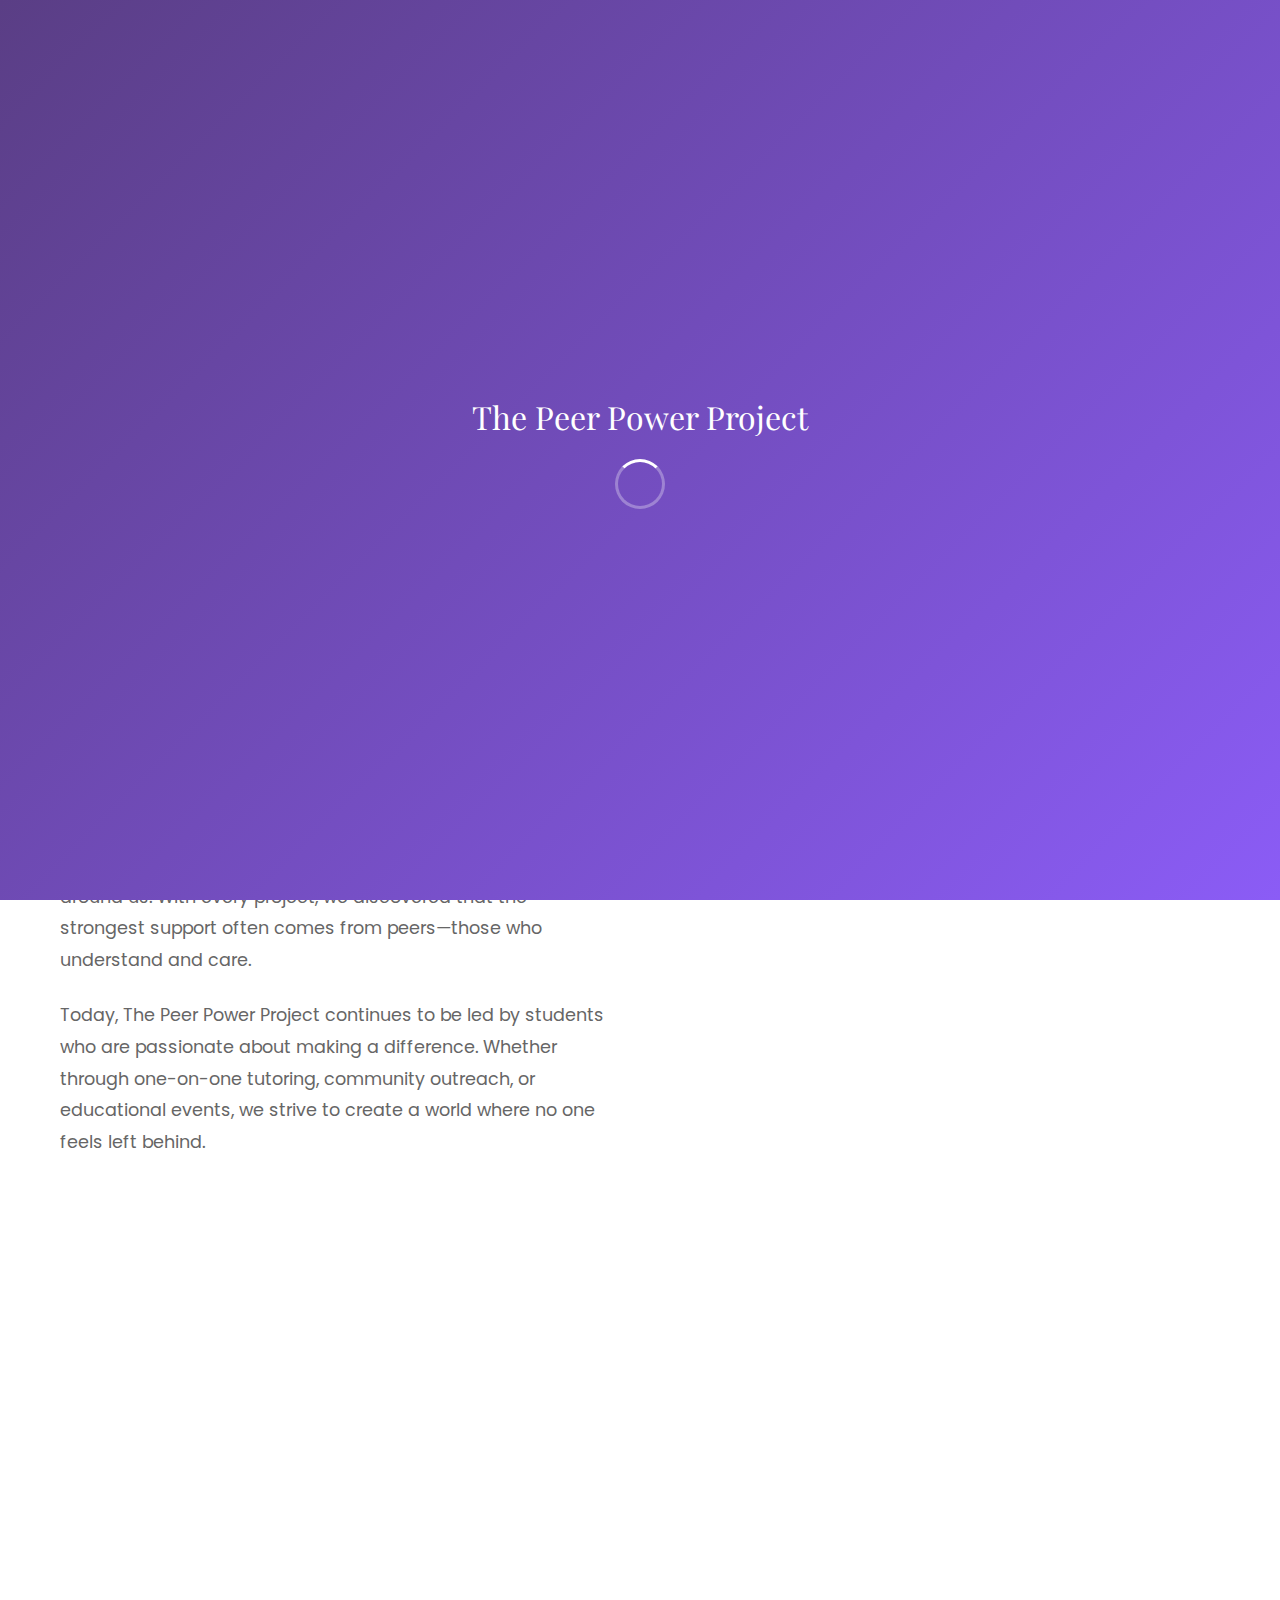
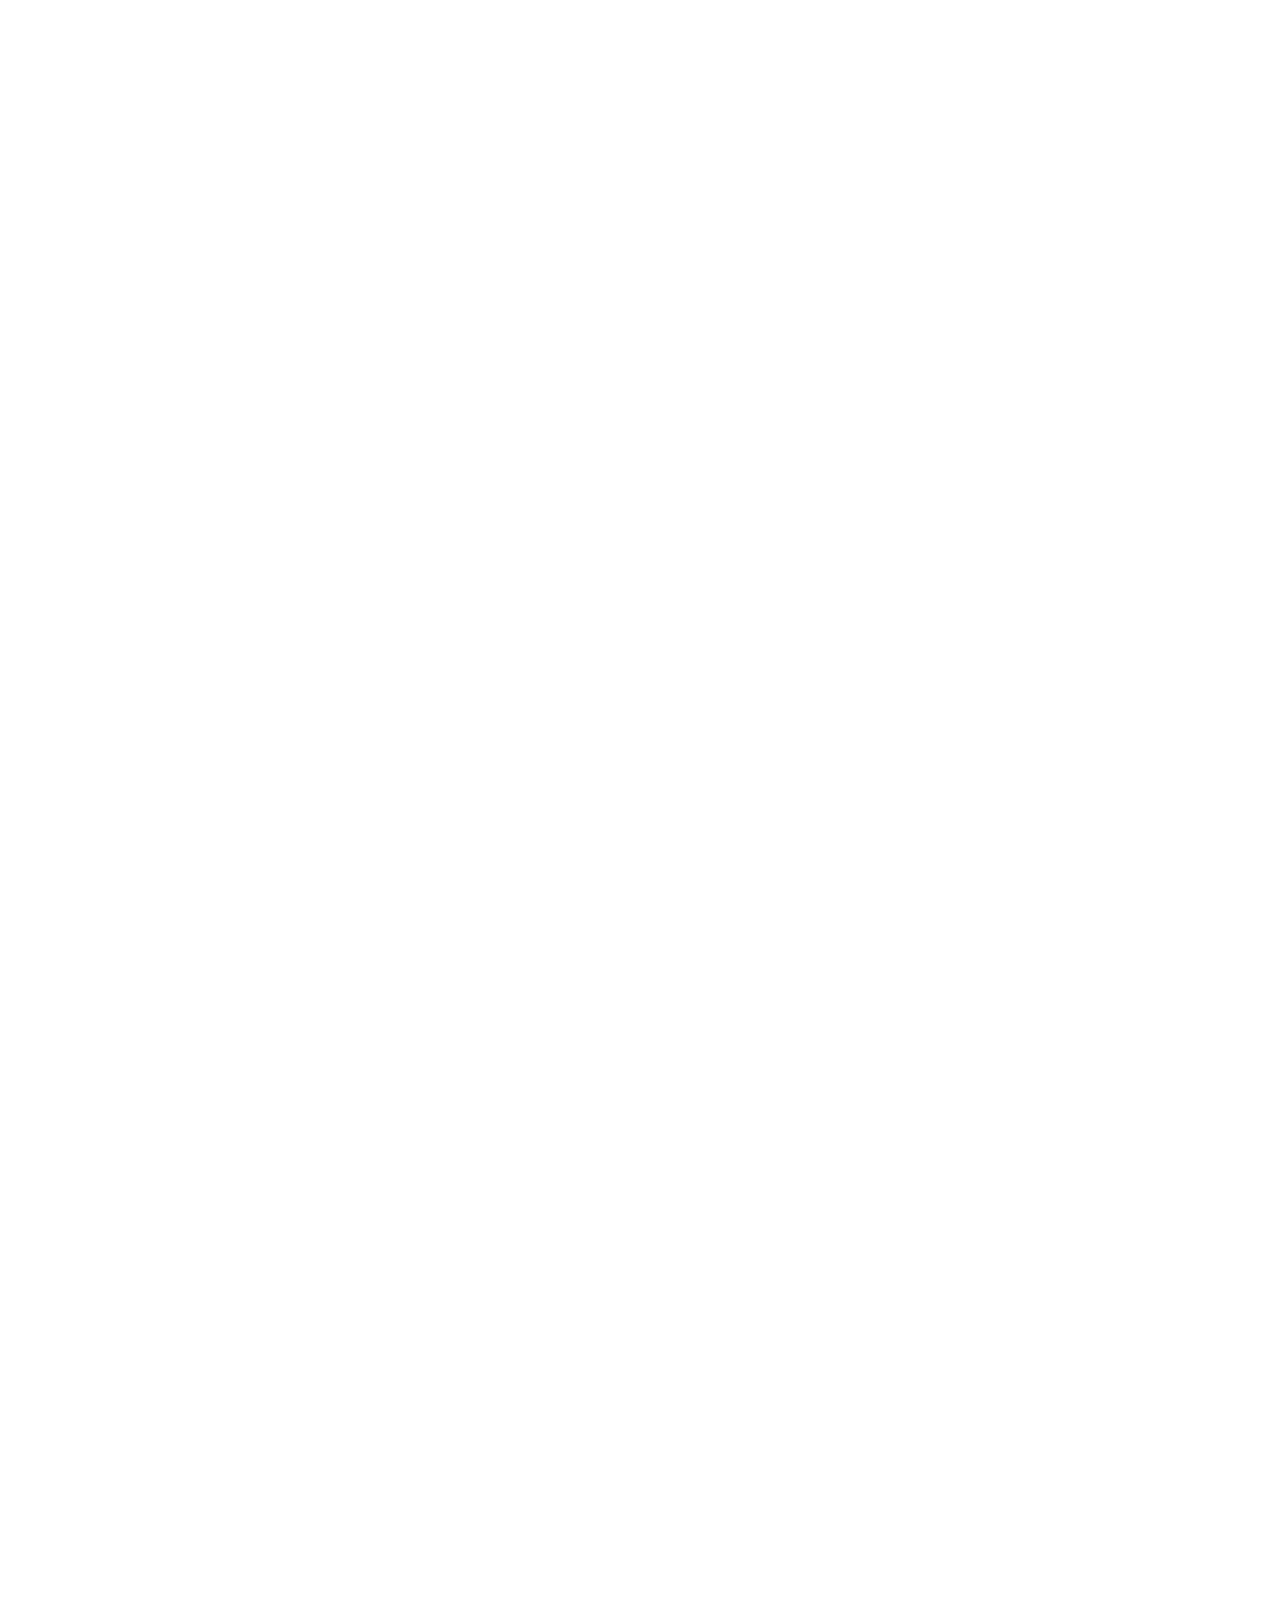
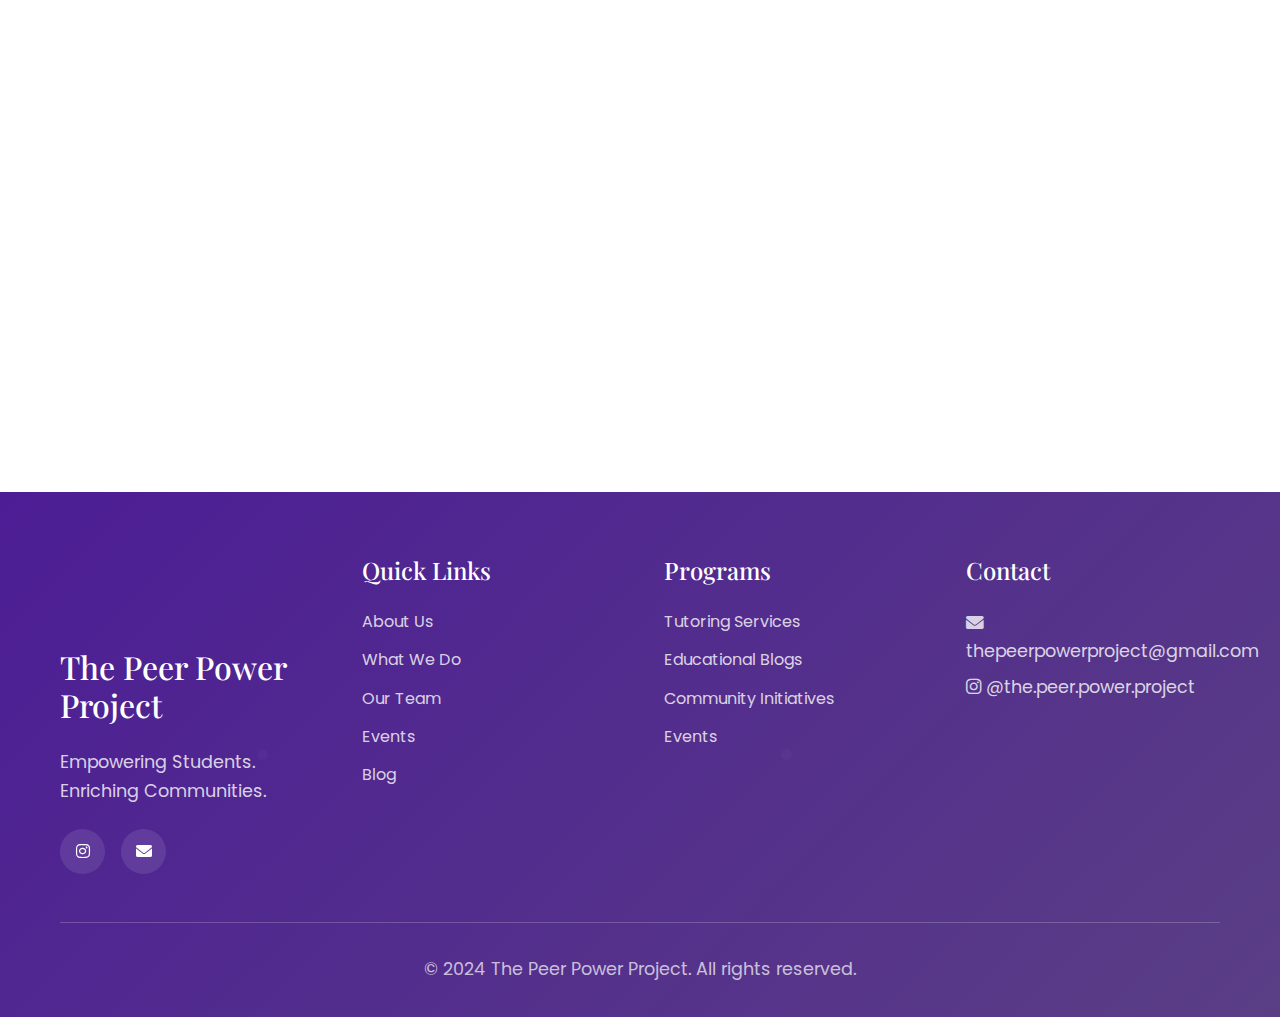
<file: about.html>
<!DOCTYPE html>
<html lang="en">
<head>
    <meta charset="UTF-8">
    <meta name="viewport" content="width=device-width, initial-scale=1.0">
    <title>About Us - The Peer Power Project</title>
    <link rel="stylesheet" href="style.css">
    <link href="https://fonts.googleapis.com/css2?family=Playfair+Display:wght@400;500;600;700&family=Poppins:wght@300;400;500;600;700&display=swap" rel="stylesheet">
    <link rel="stylesheet" href="https://cdnjs.cloudflare.com/ajax/libs/font-awesome/6.0.0/css/all.min.css">
</head>
<body>
    <!-- Navigation -->
    <nav class="navbar">
        <div class="nav-container">
            <div class="nav-logo">
                <img src="PeerPowerProject.png" alt="The Peer Power Project Logo" class="logo-image">
                <h2>The Peer Power Project</h2>
            </div>
            <ul class="nav-menu">
                <li class="nav-item">
                    <a href="index.html" class="nav-link">Home</a>
                </li>
                <li class="nav-item">
                    <a href="about.html" class="nav-link active">About Us</a>
                </li>
                <li class="nav-item">
                    <a href="team.html" class="nav-link">Our Team</a>
                </li>
                <li class="nav-item">
                    <a href="programs.html" class="nav-link">What We Do</a>
                </li>
                <li class="nav-item">
                    <a href="events.html" class="nav-link">Events</a>
                </li>
                <li class="nav-item">
                    <a href="impact.html" class="nav-link">Impact</a>
                </li>
                <li class="nav-item">
                    <a href="blog.html" class="nav-link">Blog</a>
                </li>
                <li class="nav-item">
                    <a href="contact.html" class="nav-link">Contact</a>
                </li>
            </ul>
            <div class="hamburger">
                <span class="bar"></span>
                <span class="bar"></span>
                <span class="bar"></span>
            </div>
        </div>
    </nav>

    <!-- Page Header -->
    <section class="page-header">
        <div class="container">
            <h1>About Us</h1>
            <p>Discover our story, mission, and the values that drive our commitment to empowering students and enriching communities.</p>
        </div>
    </section>

    <!-- Our Story -->
    <section class="about-story">
        <div class="container">
            <div class="story-content">
                <div class="story-text">
                    <h2>Our Story</h2>
                    <p>The Peer Power Project began with seeing gaps in our communities, students who needed academic support and families without access to basic learning resources. Rather than wait for someone else to step in, we chose to take action.</p>
                    <p>We're starting as a smaller tutoring organization, hoping to grow into something bigger. We've run initiatives like organizing book drives, writing holiday cards for seniors, and hosting free educational events to empower and uplift those around us. With every project, we discovered that the strongest support often comes from peers—those who understand and care.</p>
                    <p>Today, The Peer Power Project continues to be led by students who are passionate about making a difference. Whether through one-on-one tutoring, community outreach, or educational events, we strive to create a world where no one feels left behind.</p>
                </div>
                <div class="story-image">
                    <img src="Images/IMG_0945.jpg" alt="The Peer Power Project team working together" class="story-img">
                </div>
            </div>
        </div>
    </section>

    <!-- Mission, Vision, Values -->
    <section class="values-section">
        <div class="container">
            <div class="values-grid">
                <div class="value-card">
                    <div class="value-icon">
                        <i class="fas fa-eye"></i>
                    </div>
                    <h3>Vision</h3>
                    <p>To create a world where every student has access to quality education and support, fostering a community of empowered learners who uplift one another.</p>
                </div>
                
                <div class="value-card">
                    <div class="value-icon">
                        <i class="fas fa-bullseye"></i>
                    </div>
                    <h3>Mission</h3>
                    <p>The Peer Power Project empowers students through personalized tutoring, inspiring educational events, and community-driven charity initiatives. We believe in the power of peers to uplift one another—academically, socially, and compassionately. Our mission is to make learning accessible, meaningful, and connected to a greater purpose.</p>
                </div>
                
                <div class="value-card">
                    <div class="value-icon">
                        <i class="fas fa-heart"></i>
                    </div>
                    <h3>Values</h3>
                    <ul>
                        <li>Peer Support & Collaboration</li>
                        <li>Educational Excellence</li>
                        <li>Community Service</li>
                        <li>Compassion & Empathy</li>
                        <li>Student Leadership</li>
                        <li>Inclusive Growth</li>
                    </ul>
                </div>
            </div>
        </div>
    </section>

    <!-- What Makes Us Different -->
    <section class="difference-section">
        <div class="container">
            <div class="section-header">
                <h2>What Makes Us Different</h2>
                <p>Our unique approach combines student leadership with community impact</p>
            </div>
            
            <div class="difference-grid">
                <div class="difference-item">
                    <div class="difference-icon">
                        <i class="fas fa-users"></i>
                    </div>
                    <h3>Student-Led</h3>
                    <p>Founded and run by students who understand the challenges their peers face, creating authentic connections and meaningful solutions.</p>
                </div>
                
                <div class="difference-item">
                    <div class="difference-icon">
                        <i class="fas fa-graduation-cap"></i>
                    </div>
                    <h3>Peer-to-Peer Learning</h3>
                    <p>High school students tutoring younger students creates a supportive environment where learning becomes collaborative and engaging.</p>
                </div>
                
                <div class="difference-item">
                    <div class="difference-icon">
                        <i class="fas fa-hands-helping"></i>
                    </div>
                    <h3>Community Focused</h3>
                    <p>Beyond academics, we address real community needs through initiatives like book drives and senior outreach programs.</p>
                </div>
                
                <div class="difference-item">
                    <div class="difference-icon">
                        <i class="fas fa-infinity"></i>
                    </div>
                    <h3>Sustainable Impact</h3>
                    <p>We build lasting relationships and create programs that continue to benefit communities long after our initial involvement.</p>
                </div>
            </div>
        </div>
    </section>

    <!-- Call to Action -->
    <section class="cta-section">
        <div class="container">
            <div class="cta-content">
                <h2>Join Our Mission</h2>
                <p>Ready to make a difference? Whether you want to volunteer, get tutoring, or support our cause, we'd love to hear from you.</p>
                <div class="cta-buttons">
                    <a href="contact.html" class="btn btn-primary">Get Involved</a>
                    <a href="team.html" class="btn btn-outline">Meet Our Team</a>
                </div>
            </div>
        </div>
    </section>

    <!-- Footer -->
    <footer class="footer">
        <div class="container">
            <div class="footer-content">
                <div class="footer-section">
                    <div class="footer-logo">
                        <img src="PeerPowerProject.png" alt="The Peer Power Project Logo" class="footer-logo-image">
                    </div>
                    <h3>The Peer Power Project</h3>
                    <p>Empowering Students. Enriching Communities.</p>
                    <div class="social-links">
                        <a href="https://instagram.com/the.peer.power.project" target="_blank"><i class="fab fa-instagram"></i></a>
                        <a href="mailto:thepeerpowerproject@gmail.com"><i class="fas fa-envelope"></i></a>
                    </div>
                </div>
                
                <div class="footer-section">
                    <h4>Quick Links</h4>
                    <ul>
                        <li><a href="about.html">About Us</a></li>
                        <li><a href="programs.html">What We Do</a></li>
                        <li><a href="team.html">Our Team</a></li>
                        <li><a href="events.html">Events</a></li>
                        <li><a href="blog.html">Blog</a></li>
                    </ul>
                </div>
                
                <div class="footer-section">
                    <h4>Programs</h4>
                    <ul>
                        <li><a href="programs.html">Tutoring Services</a></li>
                        <li><a href="blog.html">Educational Blogs</a></li>
                        <li><a href="impact.html">Community Initiatives</a></li>
                        <li><a href="events.html">Events</a></li>
                    </ul>
                </div>
                
                <div class="footer-section">
                    <h4>Contact</h4>
                    <p><i class="fas fa-envelope"></i> thepeerpowerproject@gmail.com</p>
                    <p><i class="fab fa-instagram"></i> @the.peer.power.project</p>
                </div>
            </div>
            
            <div class="footer-bottom">
                <p>&copy; 2024 The Peer Power Project. All rights reserved.</p>
            </div>
        </div>
    </footer>

    <script src="script.js"></script>
</body>
</html>
</file>
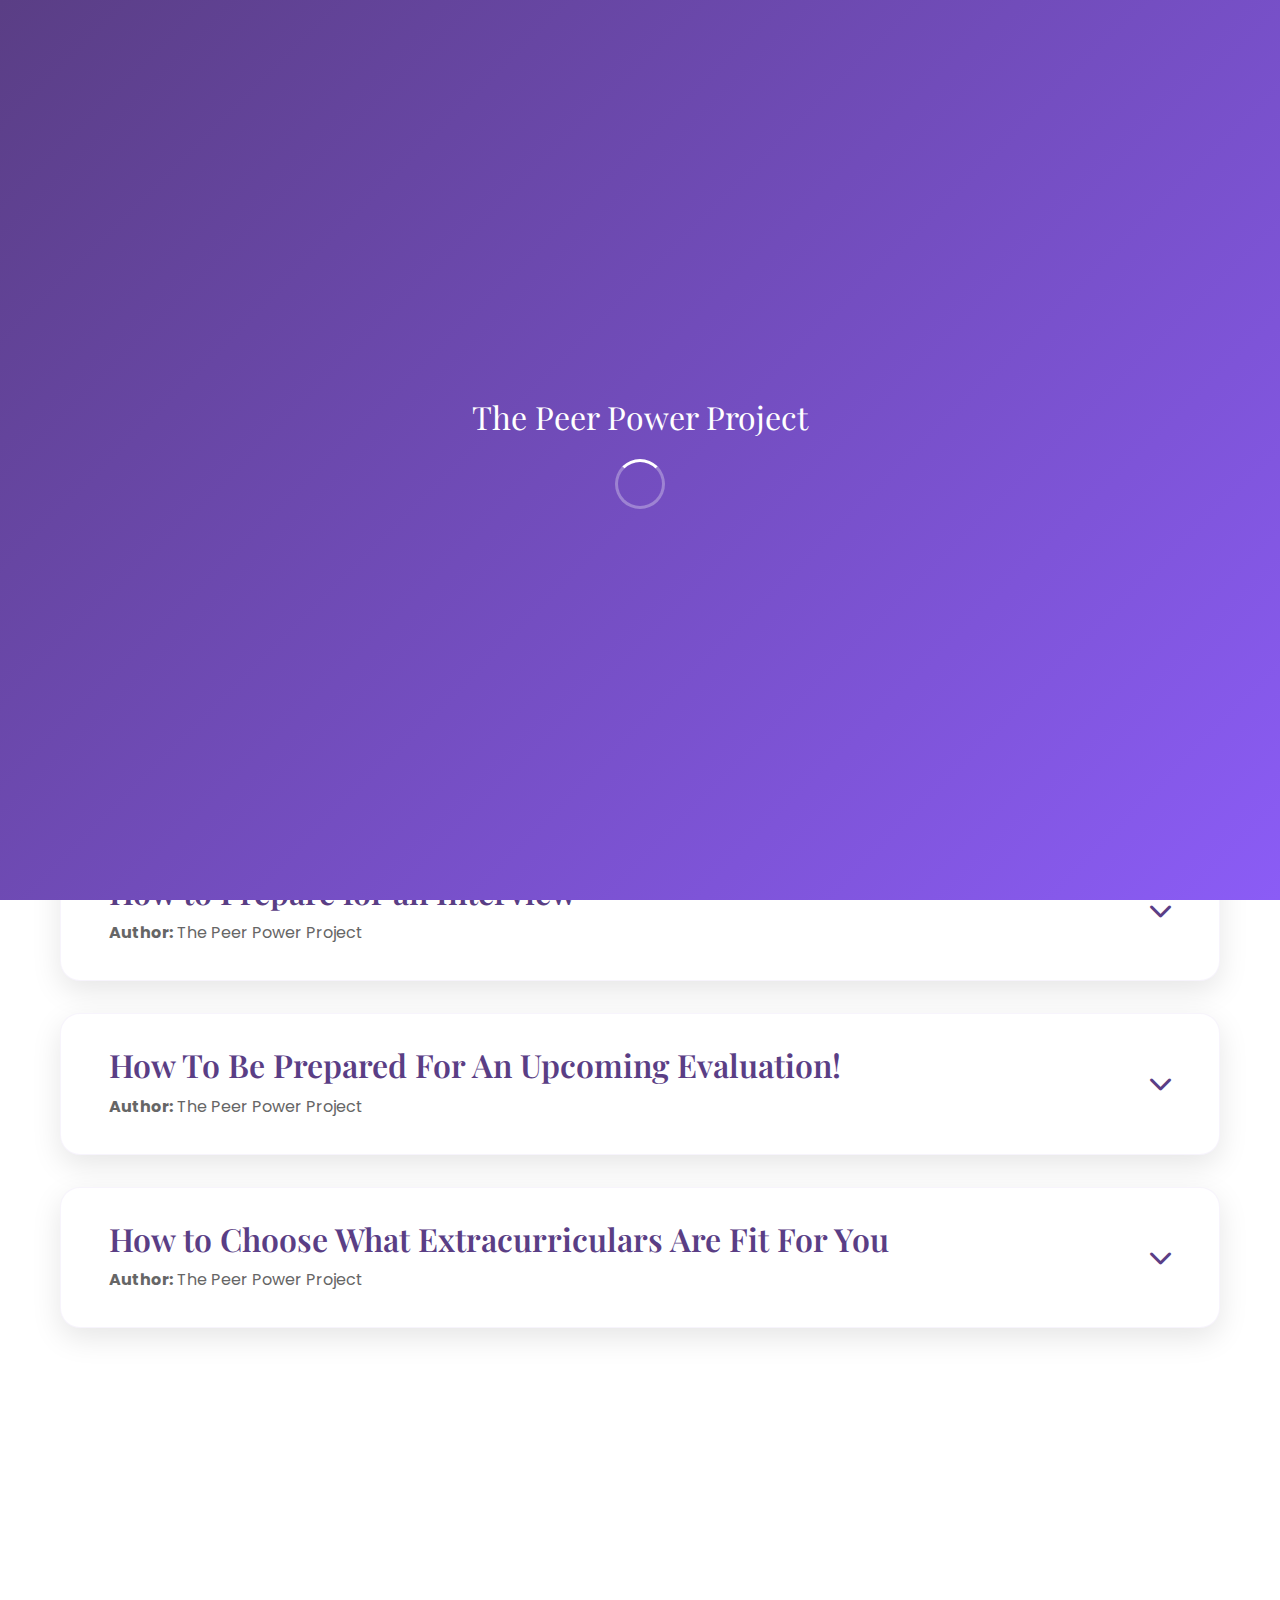
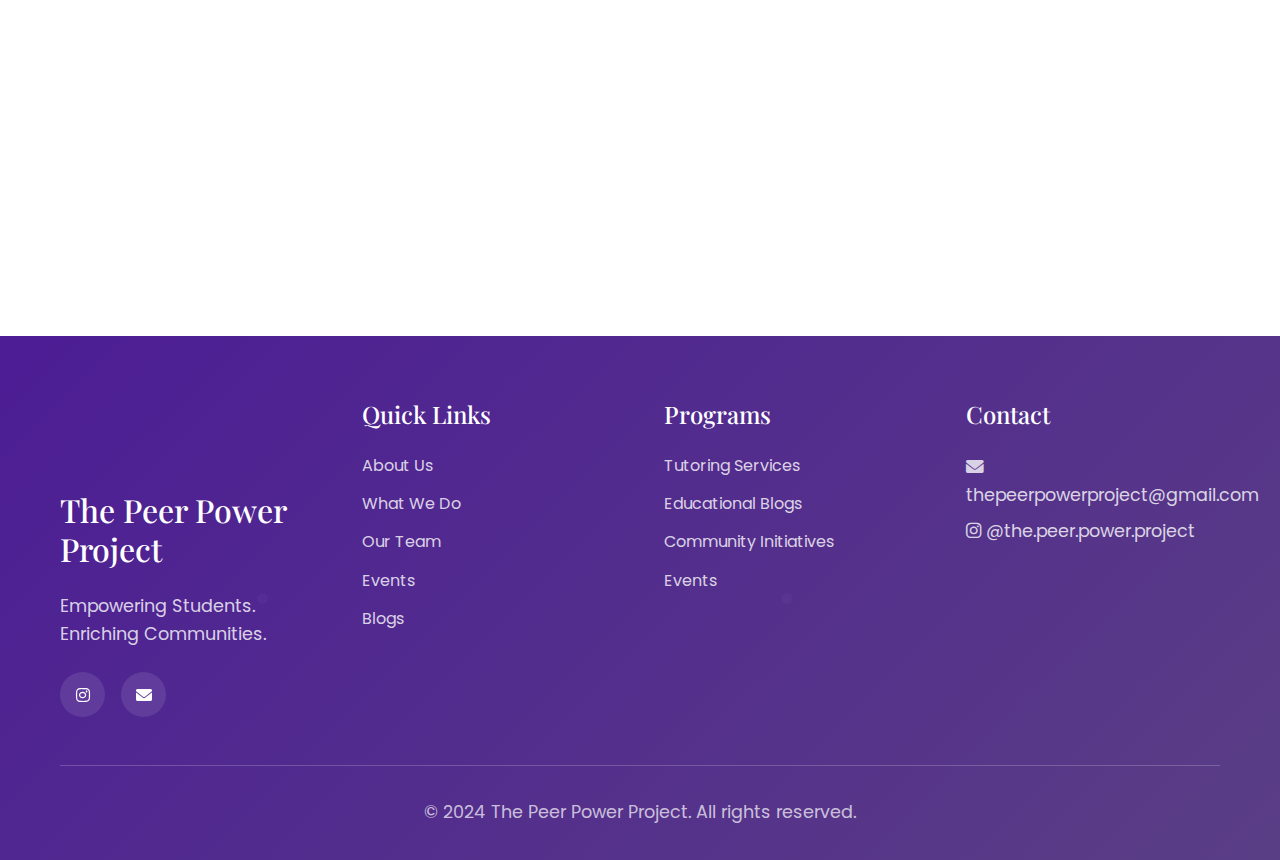
<file: blog.html>
<!DOCTYPE html>
<html lang="en">
<head>
    <meta charset="UTF-8">
    <meta name="viewport" content="width=device-width, initial-scale=1.0">
    <title>Blogs - The Peer Power Project</title>
    <link rel="stylesheet" href="style.css">
    <link href="https://fonts.googleapis.com/css2?family=Playfair+Display:wght@400;500;600;700&family=Poppins:wght@300;400;500;600;700&display=swap" rel="stylesheet">
    <link rel="stylesheet" href="https://cdnjs.cloudflare.com/ajax/libs/font-awesome/6.0.0/css/all.min.css">
    <style>
        .blog-post {
            background: var(--white);
            border-radius: 20px;
            margin-bottom: 2rem;
            box-shadow: 0 10px 30px rgba(0, 0, 0, 0.1);
            border: 1px solid rgba(230, 217, 245, 0.3);
            overflow: hidden;
            transition: all 0.3s ease;
            display: block;
            visibility: visible;
            opacity: 1;
        }
        .blog-post:hover {
            box-shadow: 0 15px 40px rgba(90, 62, 133, 0.15);
        }
        .blog-post-header {
            padding: 2rem 3rem;
            cursor: pointer;
            display: flex;
            justify-content: space-between;
            align-items: center;
            transition: background-color 0.3s ease;
            border-bottom: 2px solid transparent;
        }
        .blog-post-header:hover {
            background-color: var(--light-purple);
        }
        .blog-post.active .blog-post-header {
            border-bottom-color: var(--secondary-lilac);
            background-color: var(--light-purple);
        }
        .blog-post-title-wrapper {
            flex: 1;
        }
        .blog-post-title {
            color: var(--primary-purple);
            font-size: 2rem;
            margin-bottom: 0.5rem;
            font-weight: 600;
            transition: color 0.3s ease;
        }
        .blog-post-header:hover .blog-post-title {
            color: var(--accent-purple);
        }
        .blog-post-author {
            color: var(--text-light);
            font-size: 1rem;
            margin: 0;
        }
        .blog-post-toggle {
            font-size: 1.5rem;
            color: var(--primary-purple);
            transition: transform 0.3s ease, color 0.3s ease;
            margin-left: 2rem;
            flex-shrink: 0;
        }
        .blog-post.active .blog-post-toggle {
            transform: rotate(180deg);
            color: var(--accent-purple);
        }
        .blog-post-content-wrapper {
            max-height: 0;
            overflow: hidden;
            transition: max-height 0.5s ease;
        }
        .blog-post.active .blog-post-content-wrapper {
            max-height: 10000px;
        }
        .blog-post-content {
            padding: 0 3rem 3rem 3rem;
            color: var(--text-dark);
            line-height: 1.8;
            font-size: 1.1rem;
        }
        .blog-post-content p {
            margin-bottom: 1.5rem;
            color: var(--text-dark);
        }
        .blog-post-content h4 {
            color: var(--primary-purple);
            font-size: 1.5rem;
            margin-top: 2rem;
            margin-bottom: 1rem;
            font-weight: 600;
        }
        .blog-post-content ul {
            margin-left: 2rem;
            margin-bottom: 1.5rem;
        }
        .blog-post-content li {
            margin-bottom: 0.8rem;
            color: var(--text-dark);
            line-height: 1.7;
        }
        .blog-post-content strong {
            color: var(--primary-purple);
            font-weight: 600;
        }
        .blog-references {
            margin-top: 2rem;
            padding-top: 1.5rem;
            border-top: 1px solid var(--secondary-lilac);
        }
        .blog-references h4 {
            color: var(--primary-purple);
            margin-bottom: 1rem;
        }
        .blog-references a {
            color: var(--accent-purple);
            text-decoration: none;
            display: block;
            margin-bottom: 0.5rem;
            transition: color 0.3s ease;
        }
        .blog-references a:hover {
            color: var(--primary-purple);
            text-decoration: underline;
        }
        .blog-highlight {
            background: var(--light-purple);
            padding: 1.5rem;
            border-radius: 12px;
            border-left: 4px solid var(--primary-purple);
            margin: 2rem 0;
        }
        .blog-highlight p {
            margin: 0;
            color: var(--text-dark);
            font-style: italic;
        }
        .blog-highlight a {
            color: var(--accent-purple);
            text-decoration: none;
        }
        .blog-highlight a:hover {
            text-decoration: underline;
        }
        @media (max-width: 768px) {
            .blog-post-header {
                padding: 1.5rem;
                flex-direction: column;
                align-items: flex-start;
            }
            .blog-post-title {
                font-size: 1.5rem;
            }
            .blog-post-toggle {
                position: absolute;
                top: 2rem;
                right: 1.5rem;
                margin-left: 0;
            }
            .blog-post-content {
                padding: 0 1.5rem 2rem 1.5rem;
            }
        }
    </style>
</head>
<body>
    <!-- Navigation -->
    <nav class="navbar">
        <div class="nav-container">
            <div class="nav-logo">
                <img src="PeerPowerProject.png" alt="The Peer Power Project Logo" class="logo-image">
                <h2>The Peer Power Project</h2>
            </div>
            <ul class="nav-menu">
                <li class="nav-item">
                    <a href="index.html" class="nav-link">Home</a>
                </li>
                <li class="nav-item">
                    <a href="about.html" class="nav-link">About Us</a>
                </li>
                <li class="nav-item">
                    <a href="team.html" class="nav-link">Our Team</a>
                </li>
                <li class="nav-item">
                    <a href="programs.html" class="nav-link">What We Do</a>
                </li>
                <li class="nav-item">
                    <a href="events.html" class="nav-link">Events</a>
                </li>
                <li class="nav-item">
                    <a href="impact.html" class="nav-link">Impact</a>
                </li>
                <li class="nav-item">
                    <a href="blog.html" class="nav-link active">Blogs</a>
                </li>
                <li class="nav-item">
                    <a href="contact.html" class="nav-link">Contact</a>
                </li>
            </ul>
            <div class="hamburger">
                <span class="bar"></span>
                <span class="bar"></span>
                <span class="bar"></span>
            </div>
        </div>
    </nav>

    <!-- Page Header -->
    <section class="page-header">
        <div class="container">
            <h1>Educational Blogs</h1>
            <p>Written by students, for students. Discover tips, insights, and resources to help you succeed academically and personally.</p>
        </div>
    </section>

    <!-- Blog Posts -->
    <section class="about-story">
        <div class="container">
            <!-- Blog Post 1 -->
            <article class="blog-post">
                <div class="blog-post-header" onclick="toggleBlog(this)">
                    <div class="blog-post-title-wrapper">
                        <h2 class="blog-post-title">How to Study Effectively</h2>
                        <p class="blog-post-author"><strong>Author:</strong> S. Du</p>
                    </div>
                    <i class="fas fa-chevron-down blog-post-toggle"></i>
                </div>
                <div class="blog-post-content-wrapper">
                    <div class="blog-post-content">
                        <p>The Peer Power Project focuses on students from JK to grade 8. Building strong study habits and establishing consistent routines is crucial. For younger students, incorporating fun and interactive learning methods along with brief, focused study sessions can be highly effective. In middle school, fostering structured study times, teaching time management, and using active learning techniques will help set a solid foundation for high school and future academic success.</p>
                        
                        <p>Here are some strategies that can help students, particularly those in the middle school age group, study more effectively:</p>
                        
                        <h4>Do not cram!</h4>
                        <p>For middle school students, it is important to avoid cramming all your work into one day by establishing a regular study routine and spreading out assignments or test preparations over several days. This approach not only reduces stress but also enhances understanding of the material.</p>
                        
                        <h4>Planning</h4>
                        <p>Having a plan is crucial for effective studying. Using an agenda to track all your deadlines and assignments, and schedule dedicated study times into your calendar. This helps ensure you stay organized, manage your time effectively, and meet your academic goals.</p>
                        
                        <h4>Eliminating distractions</h4>
                        <p>Eliminating distractions by keeping your phone and other electronics out of sight can significantly improve focus and productivity during study sessions.</p>
                        
                        <h4>Learning Styles</h4>
                        <p>Everyone has unique learning styles, so it's important to use different methods to match individual preferences (These are only some of the different learning styles):</p>
                        <ul>
                            <li><strong>Visual Learners:</strong> Benefit from diagrams, charts, and visual aids.</li>
                            <li><strong>Auditory Learners:</strong> Gain from listening to recordings or reading aloud.</li>
                            <li><strong>Kinesthetic Learners:</strong> Engage best with hands-on activities, like building models or using physical objects.</li>
                        </ul>
                        <p>If you identify with one of these styles, incorporating methods that align with your learning preferences can enhance your study effectiveness.</p>
                        
                        <h4>Practice testing</h4>
                        <p>This involves taking practice tests or quizzes on the material you need to learn. Testing yourself regularly helps you increase your understanding, identify areas that need improvement, and enhance your ability to recall information under exam conditions. You can create practice tests in the same format as the actual test you're preparing for, such as multiple-choice, short answer, or essay questions, to better simulate the exam experience and improve your test-taking skills.</p>
                        
                        <p>By implementing these strategies, students can build effective study habits that improve academic performance and prepare them for future challenges. While these are some common learning strategies, they are not the only ones. It's important to explore various techniques and use those that best fit your individual learning style for a more personalized and effective approach to studying.</p>
                    </div>
                    <div class="blog-references">
                        <h4>References:</h4>
                        <a href="https://summer.harvard.edu/blog/top-10-study-tips-to-study-like-a-harvard-student/" target="_blank">https://summer.harvard.edu/blog/top-10-study-tips-to-study-like-a-harvard-student/</a>
                        <a href="https://www.wizeprep.com/blog/study-tips-for-success" target="_blank">https://www.wizeprep.com/blog/study-tips-for-success</a>
                        <a href="https://files.eric.ed.gov/fulltext/EJ1210888.pdf" target="_blank">https://files.eric.ed.gov/fulltext/EJ1210888.pdf</a>
                    </div>
                </div>
            </article>

            <!-- Blog Post 2 -->
            <article class="blog-post">
                <div class="blog-post-header" onclick="toggleBlog(this)">
                    <div class="blog-post-title-wrapper">
                        <h2 class="blog-post-title">Understanding Internet Safety</h2>
                        <p class="blog-post-author"><strong>Author:</strong> K. Ho</p>
                    </div>
                    <i class="fas fa-chevron-down blog-post-toggle"></i>
                </div>
                <div class="blog-post-content-wrapper">
                    <div class="blog-post-content">
                        <p>The Peer Power Project helps aid personal growth in academic studies through online platforms and one-on-one tutoring sessions. The internet is a continually evolving creation meant to help people interact, work, and communicate effectively in different locations. Unfortunately, there have been many cases where the internet has been used in ways that unintentionally or intentionally have affected other people's mental and physical characteristics negatively. In order to use the internet to its full potential, it's important to be aware of the following:</p>
                        
                        <h4>Guarding personal information</h4>
                        <div class="blog-highlight">
                            <p>Never give away personal information!</p>
                        </div>
                        <p>Whether it's for a new account or someone's request, it's important to keep personal information private. Some websites or application forms ask for personal details such as name, age, or address. It's important to double check the safety and legitimacy of the website before filling out any forms. When oblivious or uncareful, information can end up in unwanted peoples hands, in which people can steal your identities and personal information.</p>
                        
                        <h4>Permanency of internet information</h4>
                        <p>Before posting or sending a message through social media platforms or the internet in general, make sure you double check to see if this information is appropriate to be shared to a wide audience. It is easy for your information online to be unknowingly shared to others. Clearing history or deleting posts does not mean the information has been erased; information could still be retrieved.</p>
                        
                        <h4>Be careful of who you communicate with</h4>
                        <p>Anonymity on the internet can be dangerous. Although websites do their best to make sure users are there for trustworth reasons, it is impossible to eliminate all users who aren't. Before interacting with someone online, it's important to think about its safety and nature behind the interactions. These, along with many other safety rules, can help people use the internet to its fullest without being negatively affected. Due to the fact that Peer Power Project is an online organization, it is one of our top priorities to maintain transparency and good relationships within our team and through parents and participants.</p>
                    </div>
                    <div class="blog-references">
                        <h4>Information inspired by:</h4>
                        <p>create&learn</p>
                    </div>
                </div>
            </article>

            <!-- Blog Post 3 -->
            <article class="blog-post">
                <div class="blog-post-header" onclick="toggleBlog(this)">
                    <div class="blog-post-title-wrapper">
                        <h2 class="blog-post-title">How to Prepare for an Interview</h2>
                        <p class="blog-post-author"><strong>Author:</strong> The Peer Power Project</p>
                    </div>
                    <i class="fas fa-chevron-down blog-post-toggle"></i>
                </div>
                <div class="blog-post-content-wrapper">
                    <div class="blog-post-content">
                        <p>Interviews are an essential part of hiring and recruiting processes, it provides a platform for employers or higher level individuals to evaluate and assess the values, talents and abilities of an individual. In many organizations, companies, and clubs, interviews can be the biggest deciding factor in whether you land the position or not. Learning how to master interviews is vital as they will most likely appear at every position you want. Peer Power Project is also an organization among others that require interviews for volunteers in the application process. In order to be confident and ace any interviews, the following steps will help:</p>
                        
                        <h4>Get to know the Company/Organization</h4>
                        <ul>
                            <li>Understand what the company/organization is looking for, what their morals, mission and values are</li>
                            <li>Be familiar with what they do what services they offer, what items they sell etc</li>
                            <li>Research the "area" of the company/organization, get to know the field and latest facts/statistics</li>
                        </ul>
                        
                        <h4>Understand the Job Role</h4>
                        <ul>
                            <li>Read over the job description carefully, know the responsibilities, skills and qualifications they are looking for</li>
                            <li>Relate your skills to the job and provide examples from your knowledge or experiences to how it would help you for the position/job.</li>
                        </ul>
                        
                        <h4>Prepare for Common Questions</h4>
                        <ul>
                            <li>Practice answers to common questions that interviewers ask</li>
                            <li>Predict of what the interviewers might ask and prepare possible answers</li>
                        </ul>
                        
                        <h4>Practice speaking</h4>
                        <ul>
                            <li>Make sure to practice in front of friends and family to make sure you are answering and talking confidently</li>
                            <li>Make sure to change the tone of your voice and use hand gestures</li>
                        </ul>
                        
                        <h4>Don't panic</h4>
                        <p>Remember to stay calm and be yourself. Interviews are a two-way conversation where you can also learn about the organization and determine if it's the right fit for you.</p>
                    </div>
                </div>
            </article>

            <!-- Blog Post 4 -->
            <article class="blog-post">
                <div class="blog-post-header" onclick="toggleBlog(this)">
                    <div class="blog-post-title-wrapper">
                        <h2 class="blog-post-title">How To Be Prepared For An Upcoming Evaluation!</h2>
                        <p class="blog-post-author"><strong>Author:</strong> The Peer Power Project</p>
                    </div>
                    <i class="fas fa-chevron-down blog-post-toggle"></i>
                </div>
                <div class="blog-post-content-wrapper">
                    <div class="blog-post-content">
                        <p>Are you a student who wants to be your best in academics, or are you a student who tends to be nervous before an evaluation? Well, some tips that can help you to make a significant positive difference on your struggles and to improve on includes studying beforehand, using an effective study strategy, and to have a positive attitude towards your classes.</p>
                        
                        <h4>Study BEFOREHAND!</h4>
                        <p>Firstly, to be less nervous and instead, more prepared about your upcoming evaluation, it is best to study beforehand. Which means, you should study a couple of days early before the evaluation date! By doing so, you can create an effective plan to incorporate to your evaluation given rubric. For example, to study for a geography test, you can choose to study five days before your test date. Therefore, you would not have to study a lot of content in a short-span of days. Instead, you can just study bit-by-bit everyday! Making a checklist would be perfect in this scenario considering you are planning to study ahead of a long-span of time. You should check off the topics that you have reviewed everyday based on your checklist to keep track, in order to be more organized.</p>
                        
                        <h4>Use an effective STUDY STRATEGY!</h4>
                        <p>Besides sticking to a checklist plan, you could explore several effective study strategies! They include learning how to properly organize your notes while taking them down, the Active Recall method, the Pomodoro Method, the Spaced Repetition method, Mind Mapping, the Feynman Technique, the Chunking Information method, and more! These are just some of the many effective strategies you could explore and use! If one method does not apply to you the best, try another one! But always remember, one bad mark result does not define your self worth, YOU MATTER!</p>
                        
                        <h4>Have a POSITIVE ATTITUDE towards your classes!</h4>
                        <p>Furthermore, having a positive attitude towards your classes changes everything you process when you study! Having this mindset can change an individual's value for themselves. Generally speaking, thinking and being positive can make you have a lot of confidence! So, apply this positive attitude towards your academic work, even if you have doubts! By doing so, you will have a huge confidence boost in your work. If you have negative feelings towards your academic work, you would not have the best, healthiest ability as you can be.</p>
                    </div>
                </div>
            </article>

            <!-- Blog Post 5 -->
            <article class="blog-post">
                <div class="blog-post-header" onclick="toggleBlog(this)">
                    <div class="blog-post-title-wrapper">
                        <h2 class="blog-post-title">How to Choose What Extracurriculars Are Fit For You</h2>
                        <p class="blog-post-author"><strong>Author:</strong> The Peer Power Project</p>
                    </div>
                    <i class="fas fa-chevron-down blog-post-toggle"></i>
                </div>
                <div class="blog-post-content-wrapper">
                    <div class="blog-post-content">
                        <p>Applying to universities/colleges can be difficult and lots of work, which is normal for every student! However, there is one huge factor, besides marks that determines your acceptance to your top college/university choices, EXTRACURRICULARS! So how do you choose which extracurriculars fit you? Read the guide below ⬇️</p>
                        
                        <h4>What interests you?</h4>
                        <p>Although it is repeatedly said that your interests spark success, it is 100% true. Thinking about succeeding in a specific activity can drive your hard work, and I know from personal experience! Setting goals with yourself in an extracurricular, such as winning a medal before retiring from a sport can also guide your success and can be helpful as well.</p>
                        
                        <h4>How much time do you have to commit throughout the week?</h4>
                        <p>Committed extracurriculars, such as competitive sports or activities can be extremely helpful in boosting your college application. Especially exceeding in your extracurriculars, such as receiving awards or becoming a national level athlete. However for many, this is an unrealistic expectation as many individuals who excel to a national level started when they were extremely young and devote around 10 hours throughout their week for this. But PLEASE do not make this the reason why you don't start an extracurricular. Even though you don't have a lot of time to commit, it is extremely helpful when applying to school when they see that you are all-rounded and not just an academic achiever.</p>
                        
                        <h4>Budget?</h4>
                        <p>Many students don't want to commit to expensive extracurriculars such as sports due to limits on their budget. However, this is not a large barrier and you can still find great extracurriculars that don't cost a lot. For example, volunteering roles, leadership roles, school club participation, and even real life work! These are simple and common extracurriculars that many students have, however to stand out from other qualified students, committing to one specific extracurricular will interest universities! It's better to have created a large impact on one cause instead of stepping into 10 different extracurriculars that you didn't do a lot for.</p>
                        
                        <div class="blog-highlight">
                            <p><strong>One GREAT and FREE volunteering opportunity is our non-profit, The Peer Power Project!</strong> It's online and available to all students. We are accepting volunteer applications 24/7 throughout the whole year! All it takes is a dm and we'll respond within hours! Our instagram is <a href="https://instagram.com/the.peer.power.project" target="_blank">@the.peer.power.project</a></p>
                        </div>
                        
                        <div style="text-align: center; margin-top: 2rem;">
                            <a href="contact.html" class="btn btn-primary">Apply Today!</a>
                        </div>
                    </div>
                </div>
            </article>
        </div>
    </section>

    <!-- Call to Action -->
    <section class="cta-section">
        <div class="container">
            <div class="cta-content">
                <h2>Want to Write for Our Blogs?</h2>
                <p>Are you a student with insights to share? We're always looking for new writers to contribute to our blogs. Share your experiences and help other students succeed!</p>
                <div class="cta-buttons">
                    <a href="contact.html" class="btn btn-primary">Submit an Article</a>
                    <a href="contact.html" class="btn btn-outline">Subscribe to Updates</a>
                </div>
            </div>
        </div>
    </section>

    <!-- Footer -->
    <footer class="footer">
        <div class="container">
            <div class="footer-content">
                <div class="footer-section">
                    <div class="footer-logo">
                        <img src="PeerPowerProject.png" alt="The Peer Power Project Logo" class="footer-logo-image">
                    </div>
                    <h3>The Peer Power Project</h3>
                    <p>Empowering Students. Enriching Communities.</p>
                    <div class="social-links">
                        <a href="https://instagram.com/the.peer.power.project" target="_blank"><i class="fab fa-instagram"></i></a>
                        <a href="mailto:thepeerpowerproject@gmail.com"><i class="fas fa-envelope"></i></a>
                    </div>
                </div>
                
                <div class="footer-section">
                    <h4>Quick Links</h4>
                    <ul>
                        <li><a href="about.html">About Us</a></li>
                        <li><a href="programs.html">What We Do</a></li>
                        <li><a href="team.html">Our Team</a></li>
                        <li><a href="events.html">Events</a></li>
                        <li><a href="blog.html">Blogs</a></li>
                    </ul>
                </div>
                
                <div class="footer-section">
                    <h4>Programs</h4>
                    <ul>
                        <li><a href="programs.html">Tutoring Services</a></li>
                        <li><a href="blog.html">Educational Blogs</a></li>
                        <li><a href="impact.html">Community Initiatives</a></li>
                        <li><a href="events.html">Events</a></li>
                    </ul>
                </div>
                
                <div class="footer-section">
                    <h4>Contact</h4>
                    <p><i class="fas fa-envelope"></i> thepeerpowerproject@gmail.com</p>
                    <p><i class="fab fa-instagram"></i> @the.peer.power.project</p>
                </div>
            </div>
            
            <div class="footer-bottom">
                <p>&copy; 2024 The Peer Power Project. All rights reserved.</p>
            </div>
        </div>
    </footer>

    <script>
        function toggleBlog(header) {
            const blogPost = header.closest('.blog-post');
            blogPost.classList.toggle('active');
        }
    </script>
    <script src="script.js"></script>
</body>
</html>
</file>
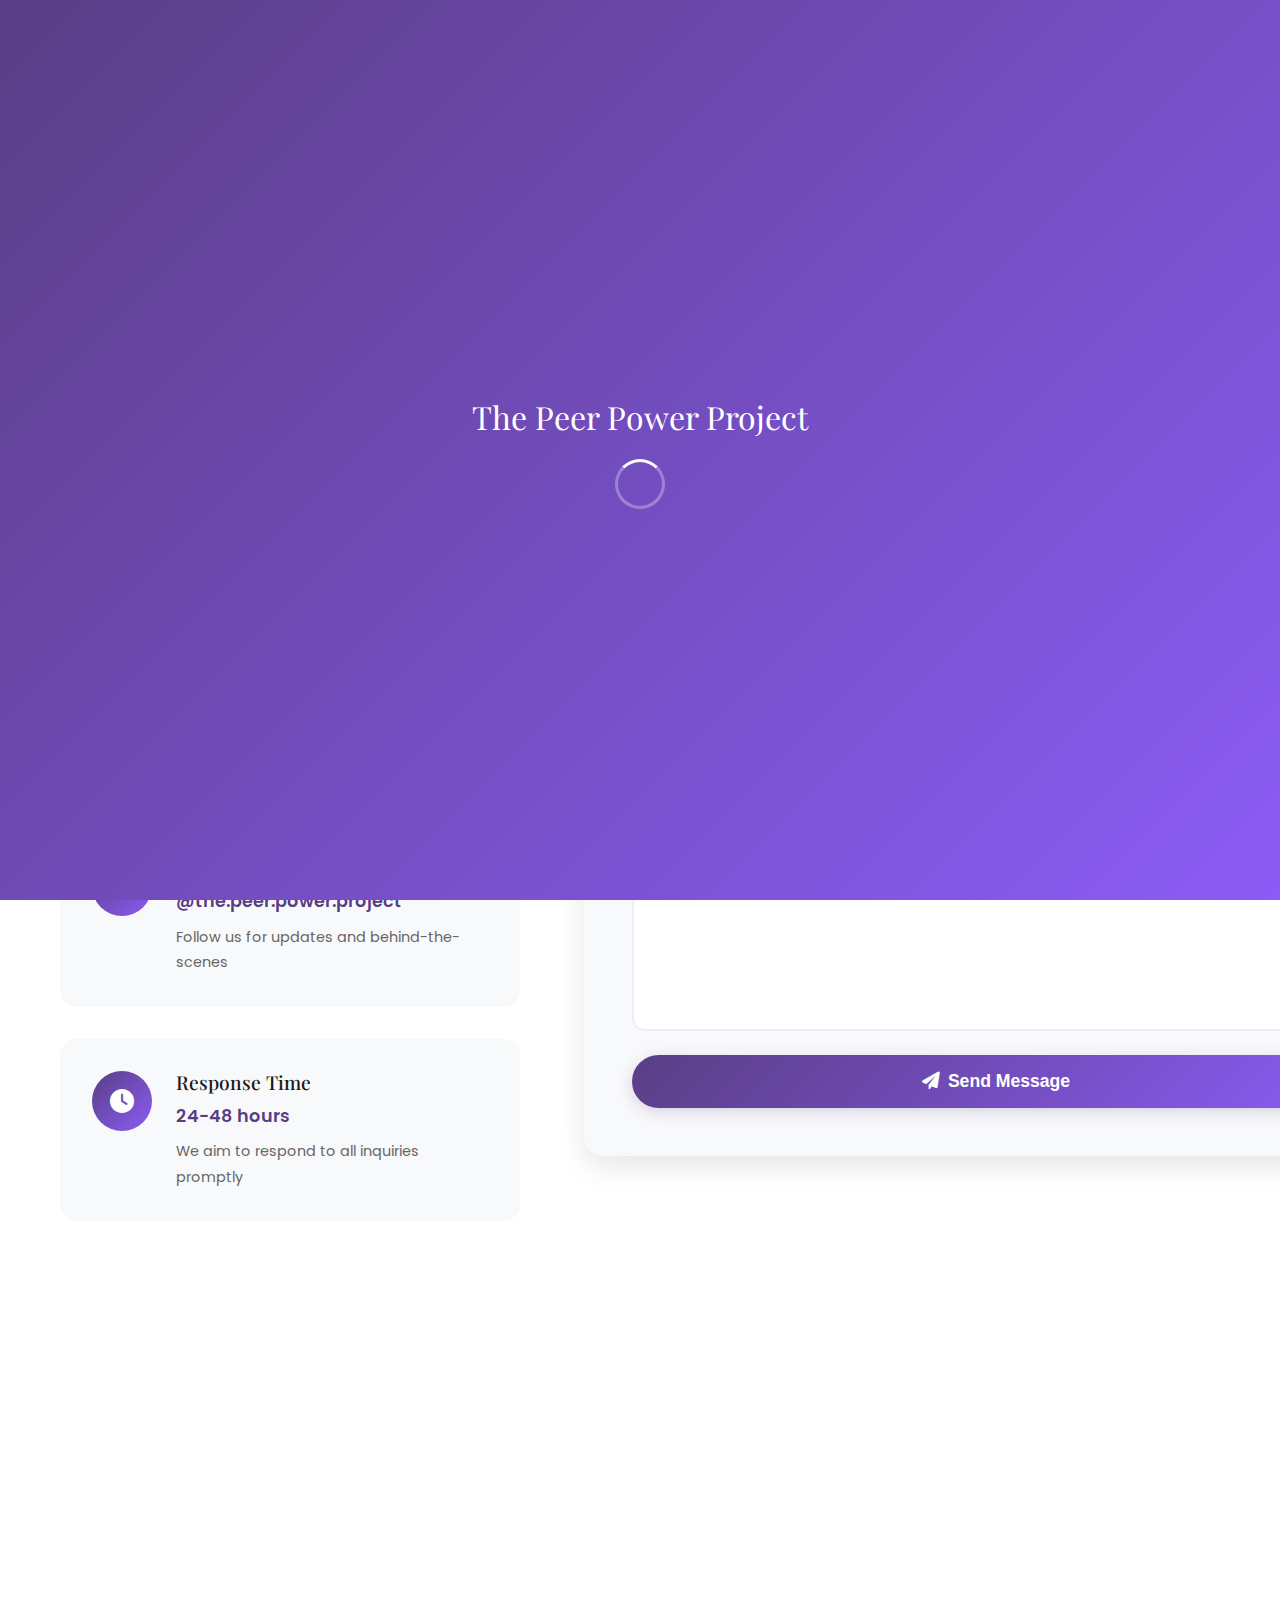
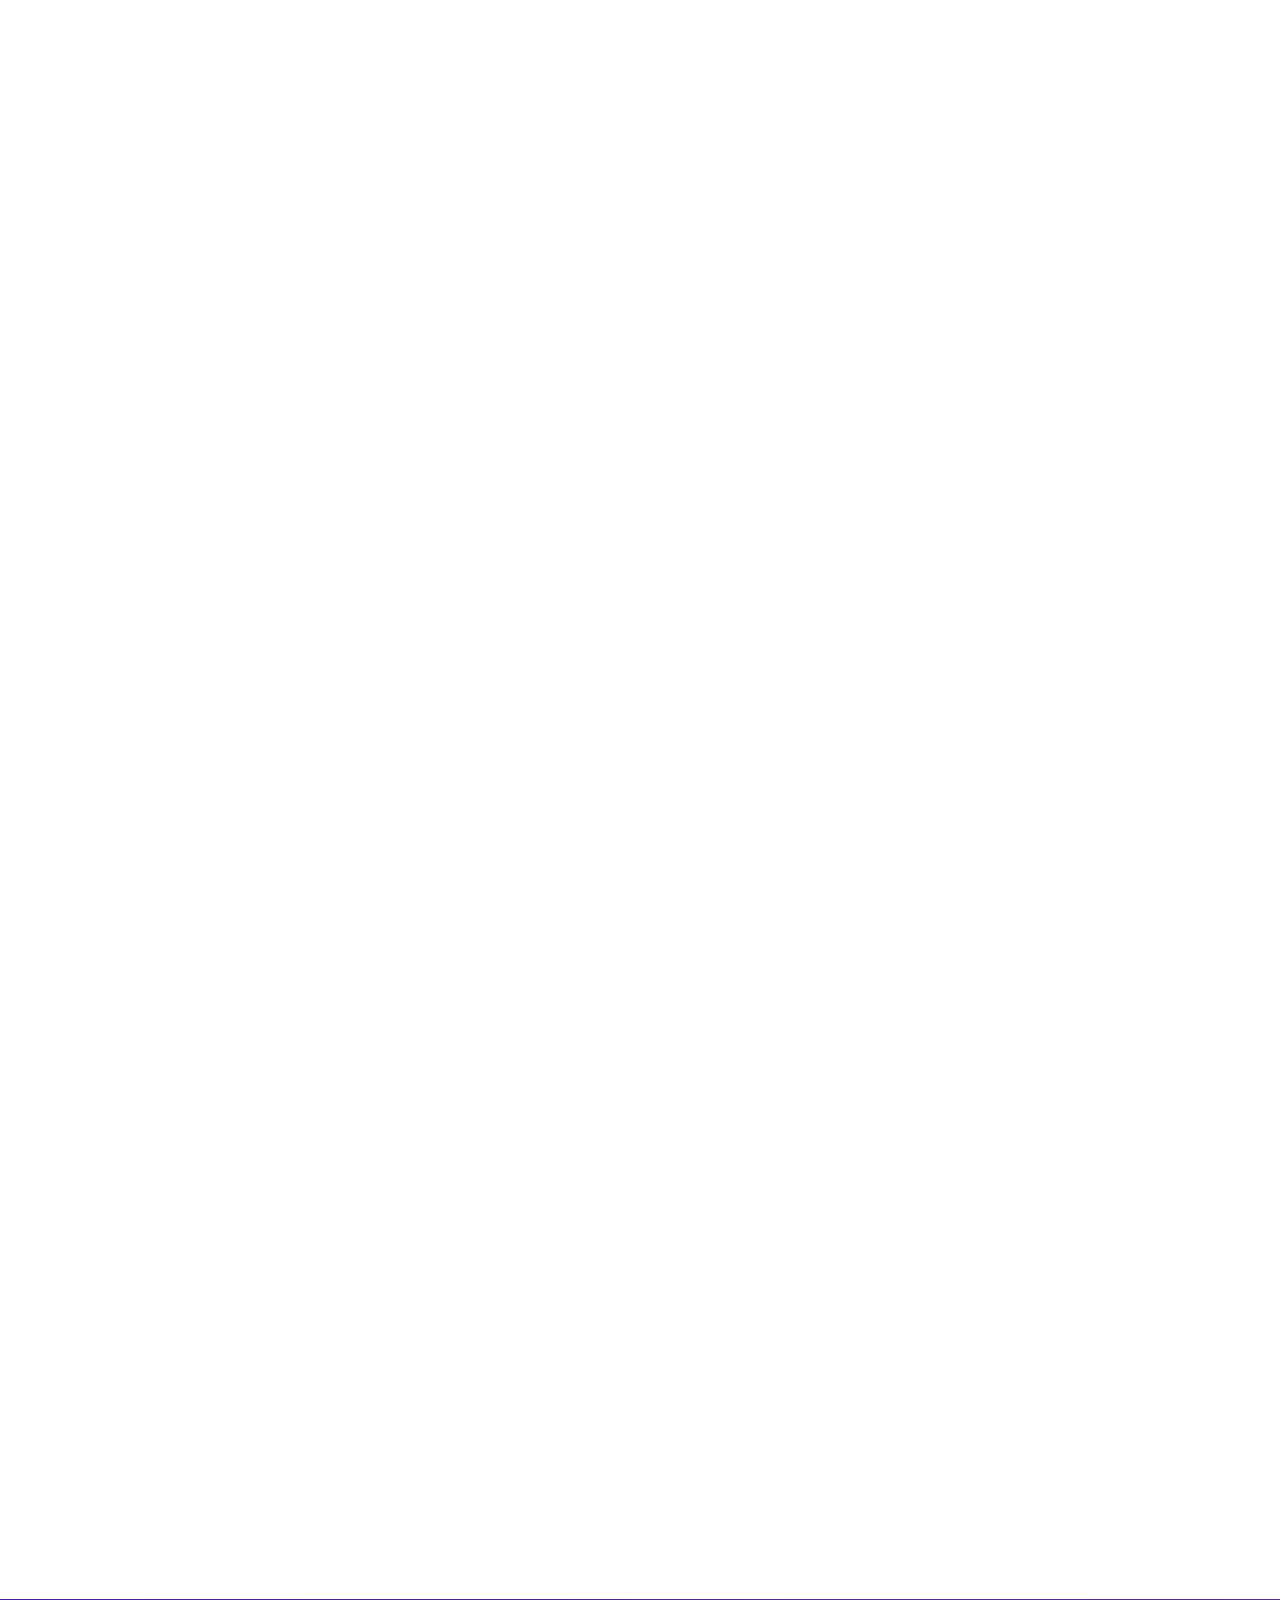
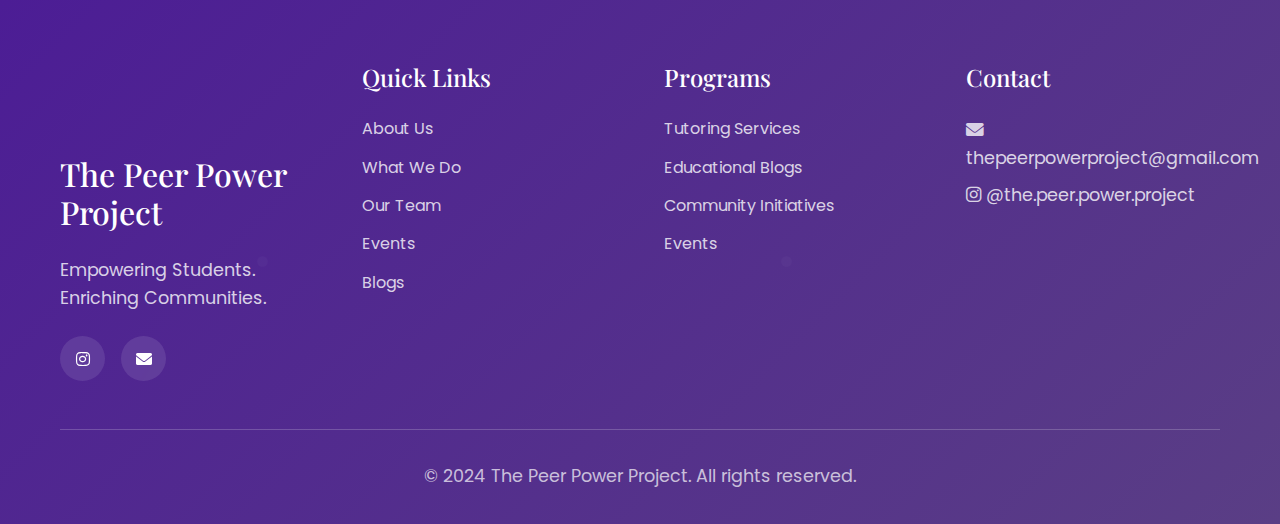
<file: contact.html>
<!DOCTYPE html>
<html lang="en">
<head>
    <meta charset="UTF-8">
    <meta name="viewport" content="width=device-width, initial-scale=1.0">
    <title>Contact Us - The Peer Power Project</title>
    <link rel="stylesheet" href="style.css">
    <link href="https://fonts.googleapis.com/css2?family=Playfair+Display:wght@400;500;600;700&family=Poppins:wght@300;400;500;600;700&display=swap" rel="stylesheet">
    <link rel="stylesheet" href="https://cdnjs.cloudflare.com/ajax/libs/font-awesome/6.0.0/css/all.min.css">
</head>
<body>
    <!-- Navigation -->
    <nav class="navbar">
        <div class="nav-container">
            <div class="nav-logo">
                <img src="PeerPowerProject.png" alt="The Peer Power Project Logo" class="logo-image">
                <h2>The Peer Power Project</h2>
            </div>
            <ul class="nav-menu">
                <li class="nav-item">
                    <a href="index.html" class="nav-link">Home</a>
                </li>
                <li class="nav-item">
                    <a href="about.html" class="nav-link">About Us</a>
                </li>
                <li class="nav-item">
                    <a href="team.html" class="nav-link">Our Team</a>
                </li>
                <li class="nav-item">
                    <a href="programs.html" class="nav-link">What We Do</a>
                </li>
                <li class="nav-item">
                    <a href="events.html" class="nav-link">Events</a>
                </li>
                <li class="nav-item">
                    <a href="impact.html" class="nav-link">Impact</a>
                </li>
                <li class="nav-item">
                    <a href="blog.html" class="nav-link">Blogs</a>
                </li>
                <li class="nav-item">
                    <a href="contact.html" class="nav-link active">Contact</a>
                </li>
            </ul>
            <div class="hamburger">
                <span class="bar"></span>
                <span class="bar"></span>
                <span class="bar"></span>
            </div>
        </div>
    </nav>

    <!-- Page Header -->
    <section class="page-header">
        <div class="container">
            <h1>Contact Us</h1>
            <p>Get in touch with us to learn more, volunteer, or request tutoring services. We'd love to hear from you!</p>
        </div>
    </section>

    <!-- Contact Section -->
    <section class="contact-section">
        <div class="container">
            <div class="contact-content">
                <div class="contact-info">
                    <h2>Get In Touch</h2>
                    <p>We're here to help and answer any questions you might have. We look forward to hearing from you.</p>
                    
                    <div class="contact-methods">
                        <div class="contact-method">
                            <div class="contact-icon">
                                <i class="fas fa-envelope"></i>
                            </div>
                            <div class="contact-details">
                                <h4>Email</h4>
                                <p><a href="mailto:thepeerpowerproject@gmail.com">thepeerpowerproject@gmail.com</a></p>
                                <span>We typically respond within 24-48 hours</span>
                            </div>
                        </div>
                        
                        <div class="contact-method">
                            <div class="contact-icon">
                                <i class="fab fa-instagram"></i>
                            </div>
                            <div class="contact-details">
                                <h4>Instagram</h4>
                                <p><a href="https://instagram.com/the.peer.power.project" target="_blank">@the.peer.power.project</a></p>
                                <span>Follow us for updates and behind-the-scenes</span>
                            </div>
                        </div>
                        
                        <div class="contact-method">
                            <div class="contact-icon">
                                <i class="fas fa-clock"></i>
                            </div>
                            <div class="contact-details">
                                <h4>Response Time</h4>
                                <p>24-48 hours</p>
                                <span>We aim to respond to all inquiries promptly</span>
                            </div>
                        </div>
                    </div>
                </div>
                
                <div class="contact-form-container">
                    <h2>Send Us a Message</h2>
                    <form id="contactForm" class="contact-form" action="https://formspree.io/f/xdkwdzrl" method="POST" novalidate>
                        <div class="form-row">
                            <div class="form-group">
                                <label for="name">Full Name *</label>
                                <input type="text" id="name" name="name" required>
                            </div>
                            <div class="form-group">
                                <label for="email">Email Address *</label>
                                <input type="email" id="email" name="email" required>
                            </div>
                        </div>
                        
                        <div class="form-group">
                            <label for="subject">Subject *</label>
                            <select id="subject" name="subject" required>
                                <option value="">Select a subject</option>
                                <option value="volunteer">Volunteer Inquiry</option>
                                <option value="tutoring">Tutoring Request</option>
                                <option value="general">General Question</option>
                                <option value="donation">Donation</option>
                                <option value="partnership">Partnership</option>
                                <option value="other">Other</option>
                            </select>
                        </div>
                        
                        <div class="form-group">
                            <label for="message">Message *</label>
                            <textarea id="message" name="message" rows="6" required placeholder="Tell us how we can help you..."></textarea>
                        </div>
                        
                        <button type="submit" class="btn btn-primary">
                            <i class="fas fa-paper-plane"></i>
                            Send Message
                        </button>
                    </form>
                </div>
            </div>
        </div>
    </section>

    <!-- FAQ Section -->
    <section class="faq-section">
        <div class="container">
            <div class="section-header">
                <h2>Frequently Asked Questions</h2>
                <p>Find answers to common questions about our programs and services</p>
            </div>
            
            <div class="faq-grid">
                <div class="faq-item">
                    <h3>How can I volunteer with The Peer Power Project?</h3>
                    <p>Apply to be a tutoring, marketing, or blog/news volunteer. Send your resume to us at thepeerpowerproject@gmail.com to begin your application process as a volunteer!</p>
                </div>
                
                <div class="faq-item">
                    <h3>How do I request tutoring for my child?</h3>
                    <p>Email us at thepeerpowerproject@gmail.com to schedule free one-on-one tutoring. We'll match your child with a qualified high school tutor and arrange a convenient schedule.</p>
                </div>
                
                <div class="faq-item">
                    <h3>Is tutoring really free?</h3>
                    <p>Yes! All our tutoring services are completely free. We believe that quality education should be accessible to all students, regardless of their financial situation.</p>
                </div>
                
                <div class="faq-item">
                    <h3>What subjects do you offer tutoring in?</h3>
                    <p>We offer tutoring in all core subjects including Math, English, Science, and Social Studies for students from JK to Grade 8. Our tutors are high school students who excel in these subjects.</p>
                </div>
                
                <div class="faq-item">
                    <h3>How can I support The Peer Power Project?</h3>
                    <p>You can support us by volunteering your time, spreading awareness about our programs, or making a donation. Every contribution helps us expand our impact in the community.</p>
                </div>
                
                <div class="faq-item">
                    <h3>Do you offer virtual tutoring?</h3>
                    <p>Yes, we offer both in-person and virtual tutoring sessions to accommodate different preferences and schedules. Virtual sessions are conducted through secure video conferencing platforms.</p>
                </div>
                
                <div class="faq-item">
                    <h3>How can I stay updated on your activities?</h3>
                    <p>Join our Instagram page @the.peer.power.project for recent updates and highlights from events and initiatives! You can also email us at thepeerpowerproject@gmail.com for inquiries or to sign up your child.</p>
                </div>
            </div>
        </div>
    </section>

    <!-- Call to Action -->
    <section class="cta-section">
        <div class="container">
            <div class="cta-content">
                <h2>Ready to Get Started?</h2>
                <p>Whether you want to volunteer, get tutoring, or support our cause, we're here to help you make a difference in your community.</p>
                <div class="cta-buttons">
                    <a href="mailto:thepeerpowerproject@gmail.com" class="btn btn-primary">Email Us Now</a>
                    <a href="about.html" class="btn btn-outline">Learn More</a>
                </div>
            </div>
        </div>
    </section>

    <!-- Footer -->
    <footer class="footer">
        <div class="container">
            <div class="footer-content">
                <div class="footer-section">
                    <div class="footer-logo">
                        <img src="PeerPowerProject.png" alt="The Peer Power Project Logo" class="footer-logo-image">
                    </div>
                    <h3>The Peer Power Project</h3>
                    <p>Empowering Students. Enriching Communities.</p>
                    <div class="social-links">
                        <a href="https://instagram.com/the.peer.power.project" target="_blank"><i class="fab fa-instagram"></i></a>
                        <a href="mailto:thepeerpowerproject@gmail.com"><i class="fas fa-envelope"></i></a>
                    </div>
                </div>
                
                <div class="footer-section">
                    <h4>Quick Links</h4>
                    <ul>
                        <li><a href="about.html">About Us</a></li>
                        <li><a href="programs.html">What We Do</a></li>
                        <li><a href="team.html">Our Team</a></li>
                        <li><a href="events.html">Events</a></li>
                        <li><a href="blog.html">Blogs</a></li>
                    </ul>
                </div>
                
                <div class="footer-section">
                    <h4>Programs</h4>
                    <ul>
                        <li><a href="programs.html">Tutoring Services</a></li>
                        <li><a href="blog.html">Educational Blogs</a></li>
                        <li><a href="impact.html">Community Initiatives</a></li>
                        <li><a href="events.html">Events</a></li>
                    </ul>
                </div>
                
                <div class="footer-section">
                    <h4>Contact</h4>
                    <p><i class="fas fa-envelope"></i> thepeerpowerproject@gmail.com</p>
                    <p><i class="fab fa-instagram"></i> @the.peer.power.project</p>
                </div>
            </div>
            
            <div class="footer-bottom">
                <p>&copy; 2024 The Peer Power Project. All rights reserved.</p>
            </div>
        </div>
    </footer>

    <script src="script.js"></script>
</body>
</html>
</file>
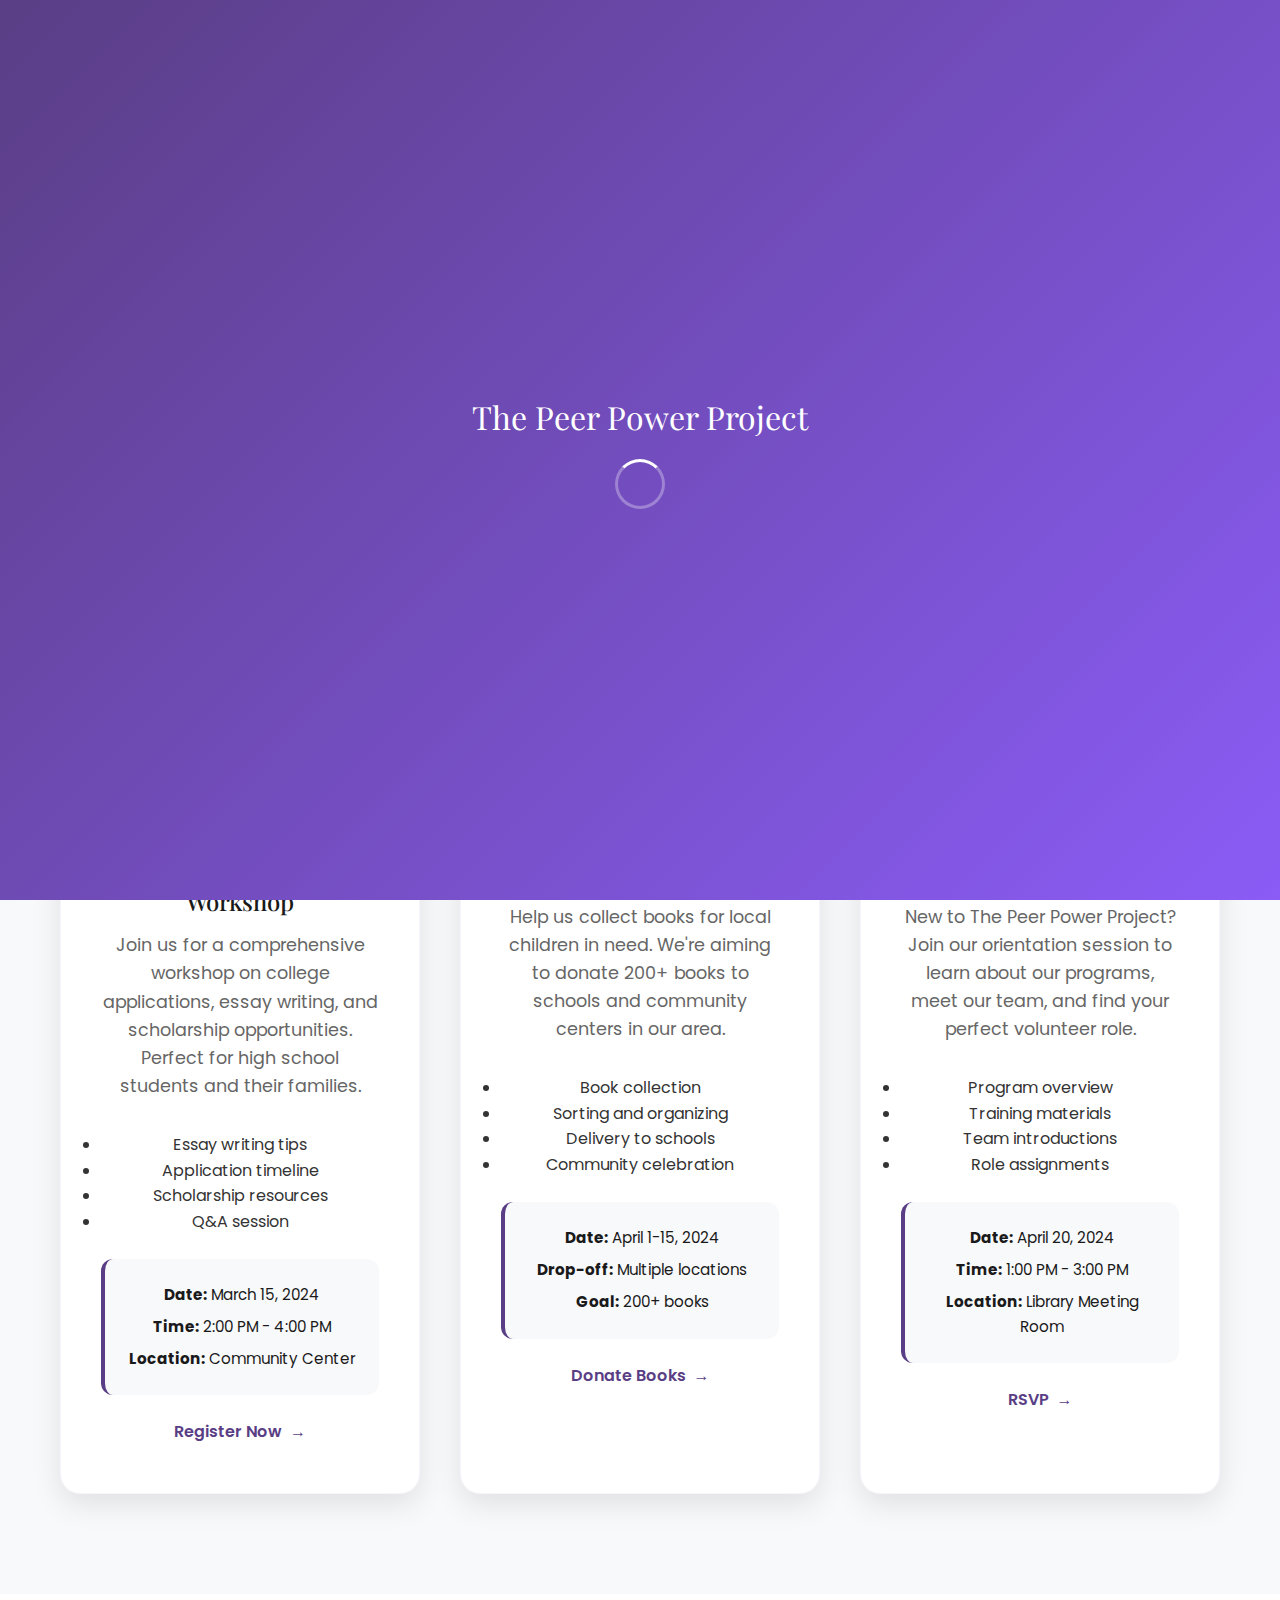
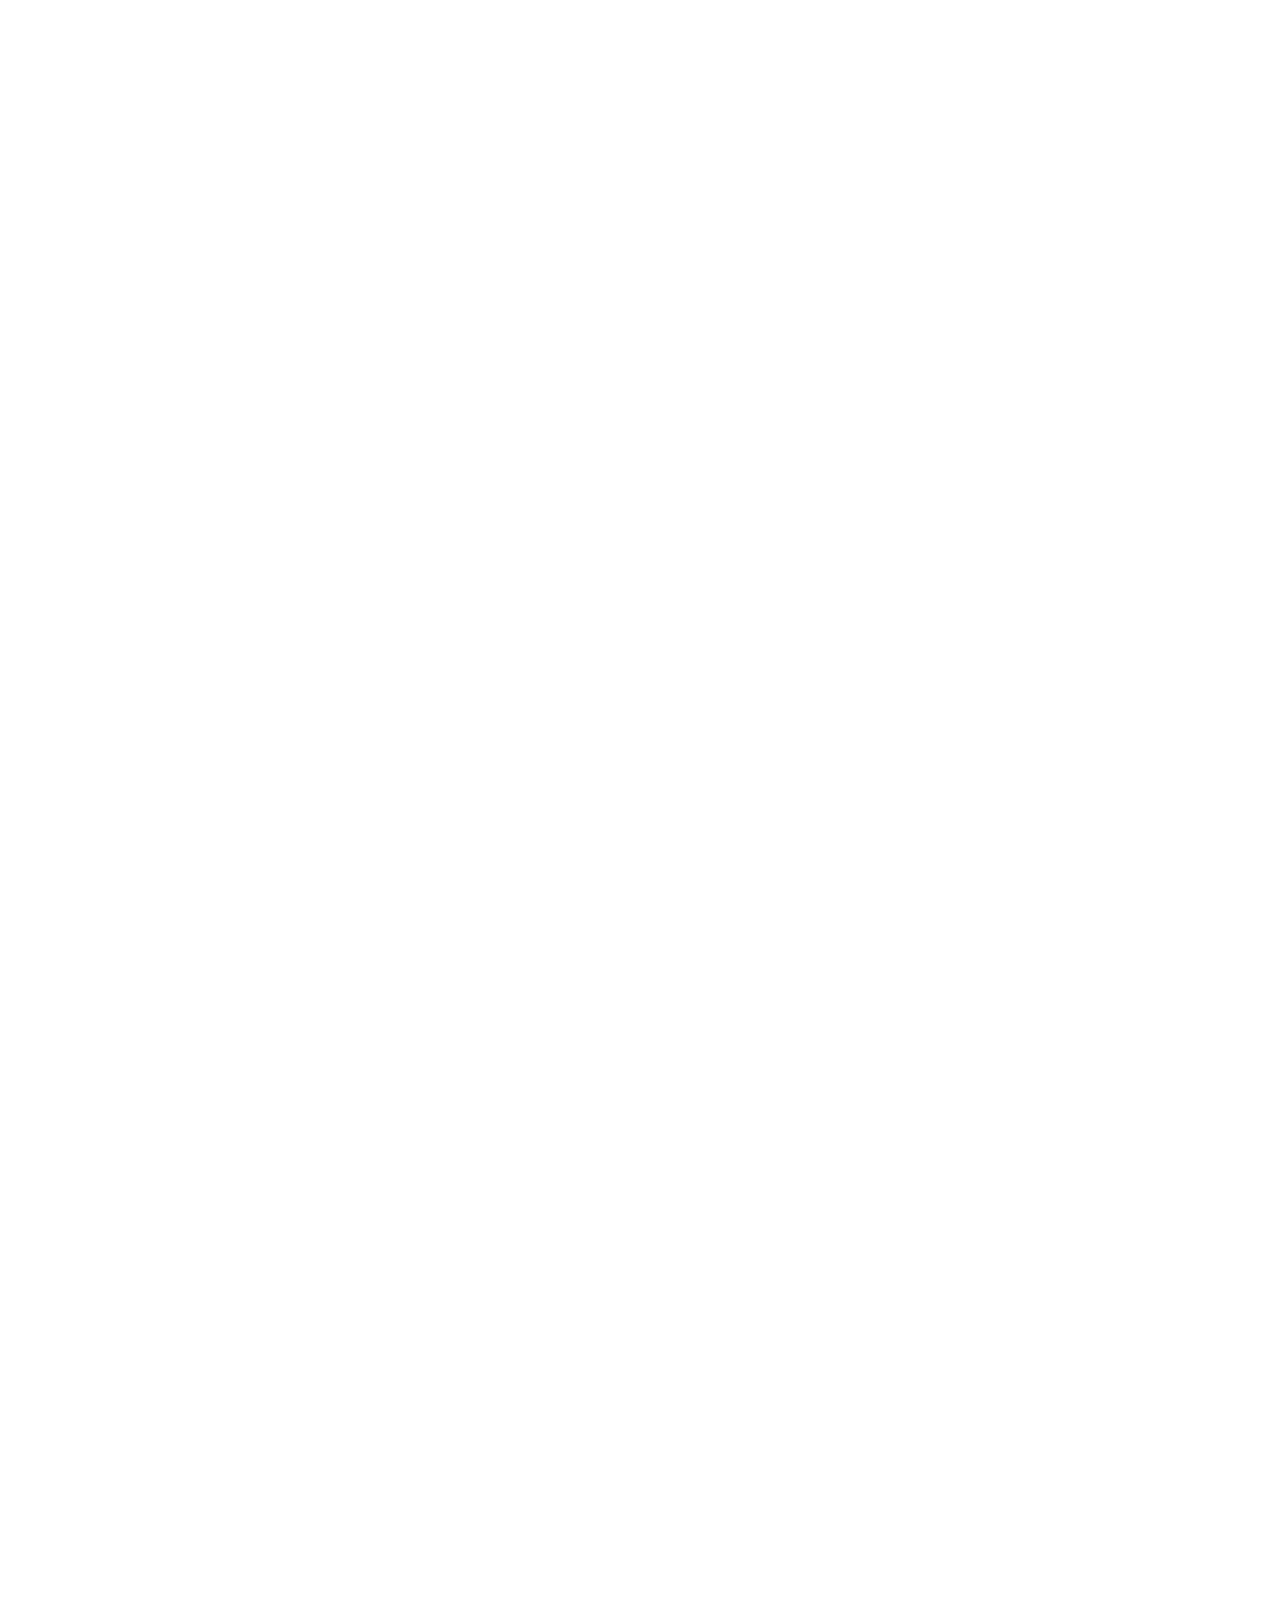
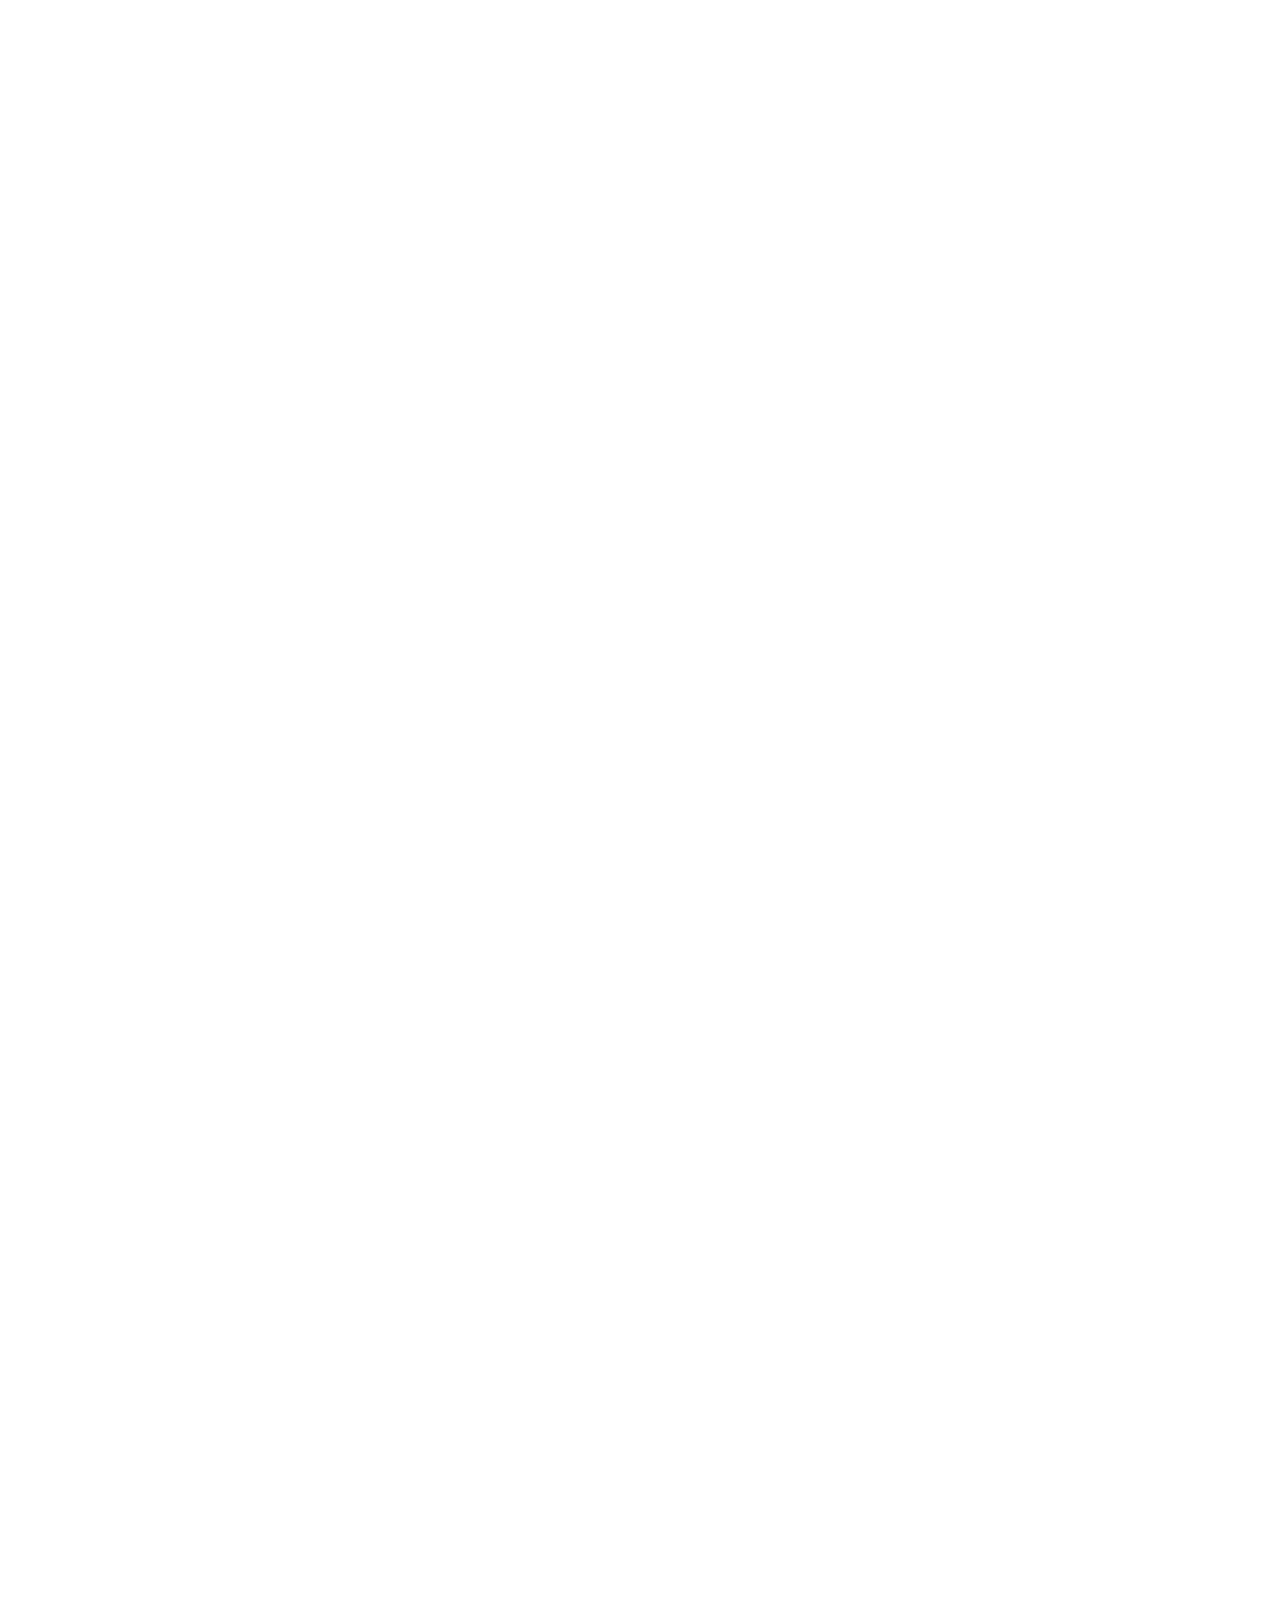
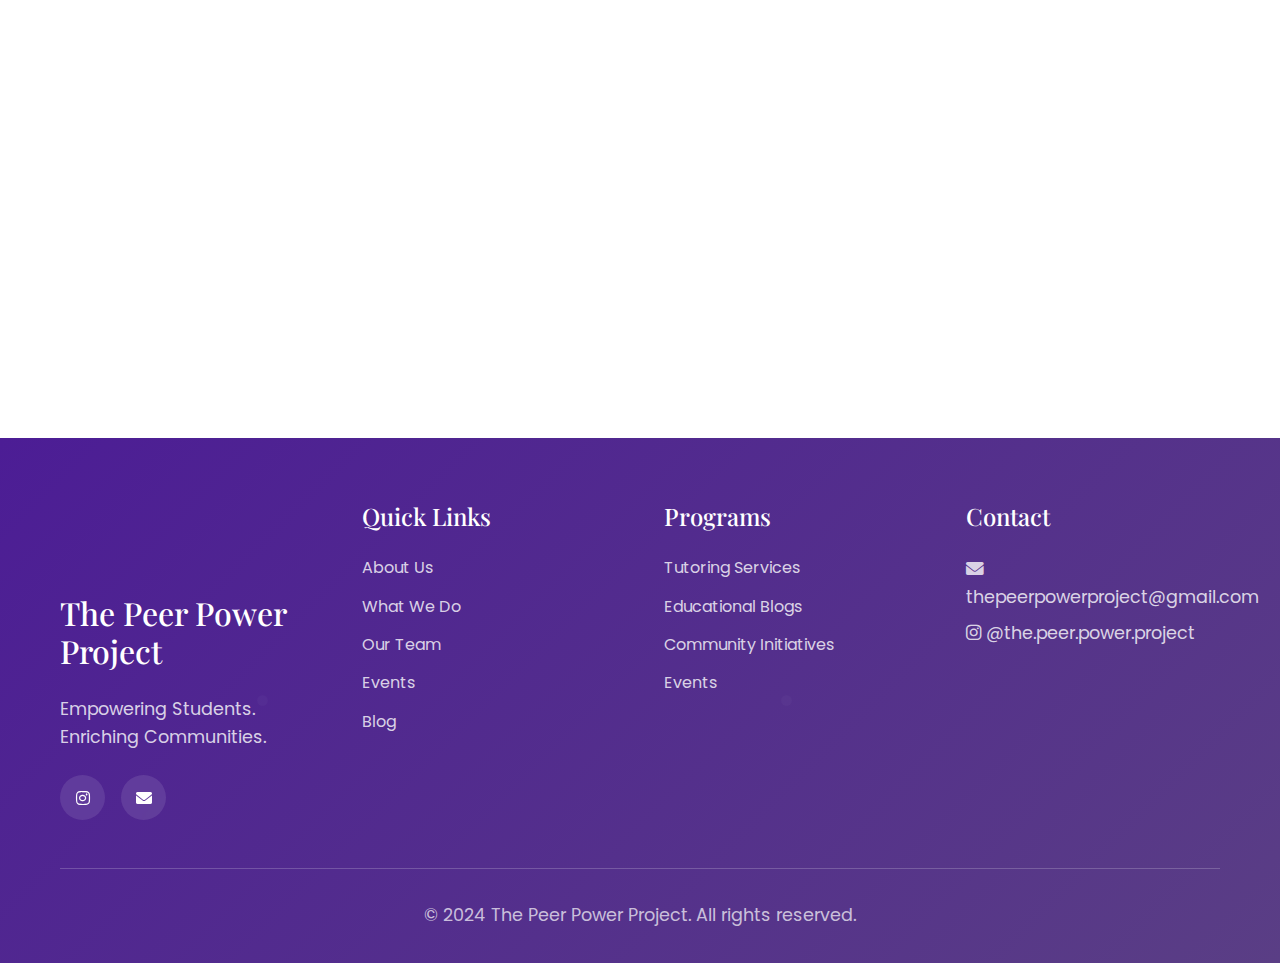
<file: events.html>
<!DOCTYPE html>
<html lang="en">
<head>
    <meta charset="UTF-8">
    <meta name="viewport" content="width=device-width, initial-scale=1.0">
    <title>Events - The Peer Power Project</title>
    <link rel="stylesheet" href="style.css">
    <link href="https://fonts.googleapis.com/css2?family=Playfair+Display:wght@400;500;600;700&family=Poppins:wght@300;400;500;600;700&display=swap" rel="stylesheet">
    <link rel="stylesheet" href="https://cdnjs.cloudflare.com/ajax/libs/font-awesome/6.0.0/css/all.min.css">
</head>
<body>
    <!-- Navigation -->
    <nav class="navbar">
        <div class="nav-container">
            <div class="nav-logo">
                <img src="PeerPowerProject.png" alt="The Peer Power Project Logo" class="logo-image">
                <h2>The Peer Power Project</h2>
            </div>
            <ul class="nav-menu">
                <li class="nav-item">
                    <a href="index.html" class="nav-link">Home</a>
                </li>
                <li class="nav-item">
                    <a href="about.html" class="nav-link">About Us</a>
                </li>
                <li class="nav-item">
                    <a href="team.html" class="nav-link">Our Team</a>
                </li>
                <li class="nav-item">
                    <a href="programs.html" class="nav-link">What We Do</a>
                </li>
                <li class="nav-item">
                    <a href="events.html" class="nav-link active">Events</a>
                </li>
                <li class="nav-item">
                    <a href="impact.html" class="nav-link">Impact</a>
                </li>
                <li class="nav-item">
                    <a href="blog.html" class="nav-link">Blog</a>
                </li>
                <li class="nav-item">
                    <a href="contact.html" class="nav-link">Contact</a>
                </li>
            </ul>
            <div class="hamburger">
                <span class="bar"></span>
                <span class="bar"></span>
                <span class="bar"></span>
            </div>
        </div>
    </nav>

    <!-- Page Header -->
    <section class="page-header">
        <div class="container">
            <h1>Events</h1>
            <p>Join us for inspiring educational events, community gatherings, and impactful initiatives that bring our mission to life.</p>
        </div>
    </section>

    <!-- Upcoming Events Section -->
    <section class="featured-programs">
        <div class="container">
            <div class="section-header">
                <h2 class="section-title">Upcoming Events</h2>
                <p class="section-subtitle">Mark your calendar for these exciting opportunities to get involved</p>
            </div>
            
            <div class="programs-grid">
                <div class="program-card">
                    <div class="program-icon">
                        <i class="fas fa-graduation-cap"></i>
                    </div>
                    <h3>College Application Workshop</h3>
                    <p>Join us for a comprehensive workshop on college applications, essay writing, and scholarship opportunities. Perfect for high school students and their families.</p>
                    <ul>
                        <li>Essay writing tips</li>
                        <li>Application timeline</li>
                        <li>Scholarship resources</li>
                        <li>Q&A session</li>
                    </ul>
                    <div class="event-details">
                        <p><strong>Date:</strong> March 15, 2024</p>
                        <p><strong>Time:</strong> 2:00 PM - 4:00 PM</p>
                        <p><strong>Location:</strong> Community Center</p>
                    </div>
                    <a href="contact.html" class="program-link">Register Now</a>
                </div>
                
                <div class="program-card">
                    <div class="program-icon">
                        <i class="fas fa-book"></i>
                    </div>
                    <h3>Spring Book Drive</h3>
                    <p>Help us collect books for local children in need. We're aiming to donate 200+ books to schools and community centers in our area.</p>
                    <ul>
                        <li>Book collection</li>
                        <li>Sorting and organizing</li>
                        <li>Delivery to schools</li>
                        <li>Community celebration</li>
                    </ul>
                    <div class="event-details">
                        <p><strong>Date:</strong> April 1-15, 2024</p>
                        <p><strong>Drop-off:</strong> Multiple locations</p>
                        <p><strong>Goal:</strong> 200+ books</p>
                    </div>
                    <a href="contact.html" class="program-link">Donate Books</a>
                </div>
                
                <div class="program-card">
                    <div class="program-icon">
                        <i class="fas fa-users"></i>
                    </div>
                    <h3>Volunteer Orientation</h3>
                    <p>New to The Peer Power Project? Join our orientation session to learn about our programs, meet our team, and find your perfect volunteer role.</p>
                    <ul>
                        <li>Program overview</li>
                        <li>Training materials</li>
                        <li>Team introductions</li>
                        <li>Role assignments</li>
                    </ul>
                    <div class="event-details">
                        <p><strong>Date:</strong> April 20, 2024</p>
                        <p><strong>Time:</strong> 1:00 PM - 3:00 PM</p>
                        <p><strong>Location:</strong> Library Meeting Room</p>
                    </div>
                    <a href="contact.html" class="program-link">RSVP</a>
                </div>
            </div>
        </div>
    </section>

    <!-- Past Events Section -->
    <section class="about-story">
        <div class="container">
            <div class="section-header">
                <h2 class="section-title">Past Events</h2>
                <p class="section-subtitle">Celebrating our successful events and the impact they've made</p>
            </div>
            
            <div class="values-grid">
                <div class="value-card">
                    <div class="value-icon">
                        <i class="fas fa-harvard"></i>
                    </div>
                    <h3>Harvard Student Panel</h3>
                    <div class="event-image">
                        <img src="Images/IMG_3239.JPEG" alt="Harvard Student Panel Event" class="event-img">
                    </div>
                    <p>We successfully hosted a panel discussion with Harvard students who shared their academic journey, study strategies, and advice for high school students.</p>
                    <div class="event-details">
                        <p><strong>Date:</strong> February 2024</p>
                        <p><strong>Attendees:</strong> 150+ students</p>
                        <p><strong>Impact:</strong> Inspired academic excellence</p>
                    </div>
                </div>
                
                <div class="value-card">
                    <div class="value-icon">
                        <i class="fas fa-holiday"></i>
                    </div>
                    <h3>Holiday Card Campaign</h3>
                    <div class="event-image">
                        <img src="Images/IMG_3240.JPEG" alt="Holiday Card Campaign" class="event-img">
                    </div>
                    <p>Our volunteers created and delivered 120+ holiday cards to seniors in local nursing homes, spreading joy and connection during the holiday season.</p>
                    <div class="event-details">
                        <p><strong>Date:</strong> December 2023</p>
                        <p><strong>Cards Delivered:</strong> 120+</p>
                        <p><strong>Impact:</strong> Community connection</p>
                    </div>
                </div>
                
                <div class="value-card">
                    <div class="value-icon">
                        <i class="fas fa-chalkboard"></i>
                    </div>
                    <h3>Study Skills Workshop</h3>
                    <p>A comprehensive workshop teaching effective study techniques, time management, and test-taking strategies to help students excel academically.</p>
                    <div class="event-details">
                        <p><strong>Date:</strong> January 2024</p>
                        <p><strong>Participants:</strong> 75 students</p>
                        <p><strong>Impact:</strong> Improved study habits</p>
                    </div>
                </div>
                
                <div class="value-card">
                    <div class="value-icon">
                        <i class="fas fa-heart"></i>
                    </div>
                    <h3>Mental Health Awareness Day</h3>
                    <p>An important event focused on mental health awareness, stress management, and building resilience among students and community members.</p>
                    <div class="event-details">
                        <p><strong>Date:</strong> November 2023</p>
                        <p><strong>Attendees:</strong> 200+</p>
                        <p><strong>Impact:</strong> Mental health support</p>
                    </div>
                </div>
            </div>
        </div>
    </section>

    <!-- Event Categories Section -->
    <section class="values-section">
        <div class="container">
            <div class="section-header">
                <h2 class="section-title">Types of Events We Host</h2>
                <p class="section-subtitle">From educational workshops to community service projects</p>
            </div>
            
            <div class="difference-grid">
                <div class="difference-item">
                    <div class="difference-icon">
                        <i class="fas fa-graduation-cap"></i>
                    </div>
                    <h3>Educational Workshops</h3>
                    <p>Academic support, study skills, college preparation, and subject-specific tutoring sessions.</p>
                </div>
                
                <div class="difference-item">
                    <div class="difference-icon">
                        <i class="fas fa-hands-helping"></i>
                    </div>
                    <h3>Community Service</h3>
                    <p>Book drives, charity events, environmental projects, and initiatives that give back to our community.</p>
                </div>
                
                <div class="difference-item">
                    <div class="difference-icon">
                        <i class="fas fa-users"></i>
                    </div>
                    <h3>Networking Events</h3>
                    <p>Meet other students, volunteers, and community members who share our passion for education and service.</p>
                </div>
                
                <div class="difference-item">
                    <div class="difference-icon">
                        <i class="fas fa-star"></i>
                    </div>
                    <h3>Special Guest Speakers</h3>
                    <p>Inspirational talks from college students, professionals, and community leaders sharing their experiences.</p>
                </div>
                
                <div class="difference-item">
                    <div class="difference-icon">
                        <i class="fas fa-calendar-check"></i>
                    </div>
                    <h3>Training Sessions</h3>
                    <p>Volunteer orientations, skill-building workshops, and professional development opportunities.</p>
                </div>
                
                <div class="difference-item">
                    <div class="difference-icon">
                        <i class="fas fa-trophy"></i>
                    </div>
                    <h3>Recognition Events</h3>
                    <p>Celebrating achievements, honoring volunteers, and recognizing the impact we've made together.</p>
                </div>
            </div>
        </div>
    </section>

    <!-- Get Involved Section -->
    <section class="cta-section">
        <div class="container">
            <div class="cta-content">
                <h2>Want to Host an Event?</h2>
                <p>Have an idea for an event that would benefit our community? We're always open to new ideas and partnerships. Let's work together to make it happen!</p>
                <div class="cta-buttons">
                    <a href="contact.html" class="btn btn-primary">Propose an Event</a>
                    <a href="contact.html" class="btn btn-outline">Stay Updated</a>
                </div>
            </div>
        </div>
    </section>

    <!-- Footer -->
    <footer class="footer">
        <div class="container">
            <div class="footer-content">
                <div class="footer-section">
                    <div class="footer-logo">
                        <img src="PeerPowerProject.png" alt="The Peer Power Project Logo" class="footer-logo-image">
                    </div>
                    <h3>The Peer Power Project</h3>
                    <p>Empowering Students. Enriching Communities.</p>
                    <div class="social-links">
                        <a href="https://instagram.com/the.peer.power.project" target="_blank"><i class="fab fa-instagram"></i></a>
                        <a href="mailto:thepeerpowerproject@gmail.com"><i class="fas fa-envelope"></i></a>
                    </div>
                </div>
                
                <div class="footer-section">
                    <h4>Quick Links</h4>
                    <ul>
                        <li><a href="about.html">About Us</a></li>
                        <li><a href="programs.html">What We Do</a></li>
                        <li><a href="team.html">Our Team</a></li>
                        <li><a href="events.html">Events</a></li>
                        <li><a href="blog.html">Blog</a></li>
                    </ul>
                </div>
                
                <div class="footer-section">
                    <h4>Programs</h4>
                    <ul>
                        <li><a href="programs.html">Tutoring Services</a></li>
                        <li><a href="blog.html">Educational Blogs</a></li>
                        <li><a href="impact.html">Community Initiatives</a></li>
                        <li><a href="events.html">Events</a></li>
                    </ul>
                </div>
                
                <div class="footer-section">
                    <h4>Contact</h4>
                    <p><i class="fas fa-envelope"></i> thepeerpowerproject@gmail.com</p>
                    <p><i class="fab fa-instagram"></i> @the.peer.power.project</p>
                </div>
            </div>
            
            <div class="footer-bottom">
                <p>&copy; 2024 The Peer Power Project. All rights reserved.</p>
            </div>
        </div>
    </footer>

    <script src="script.js"></script>
</body>
</html>
</file>
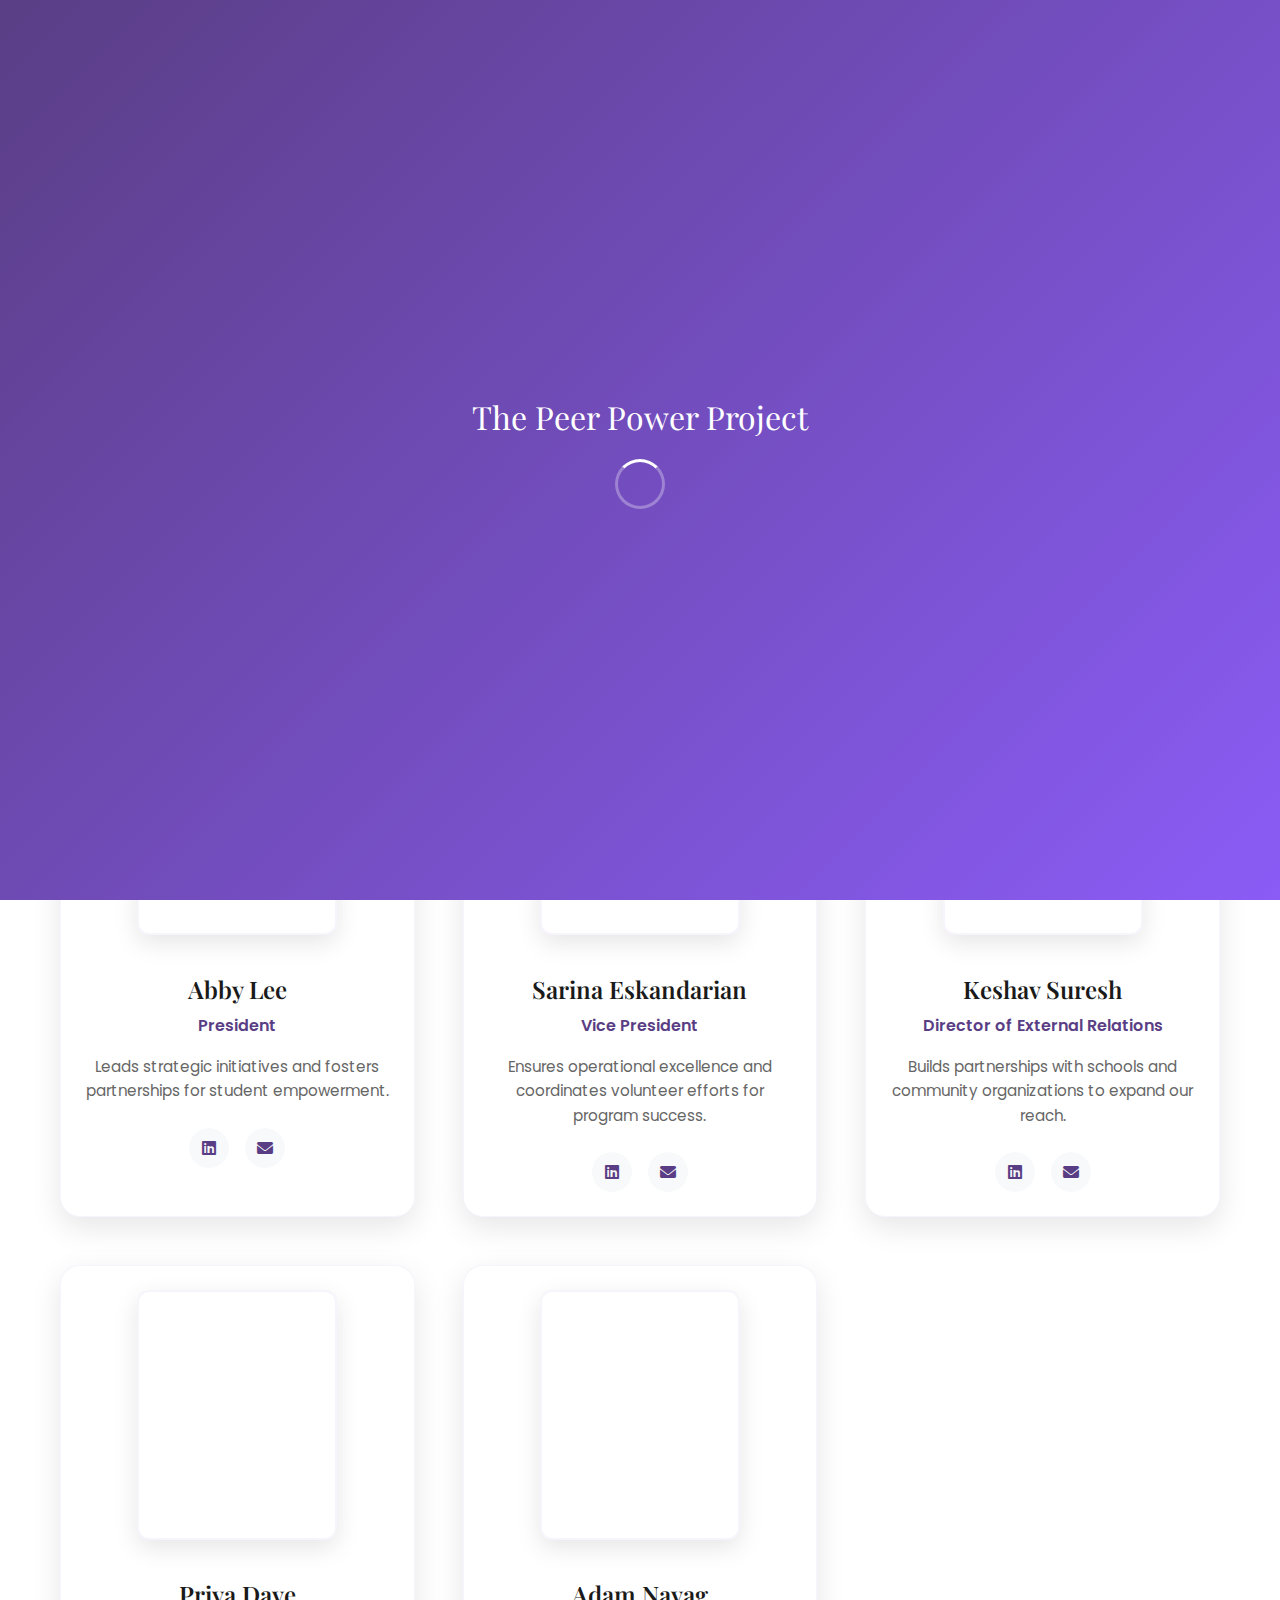
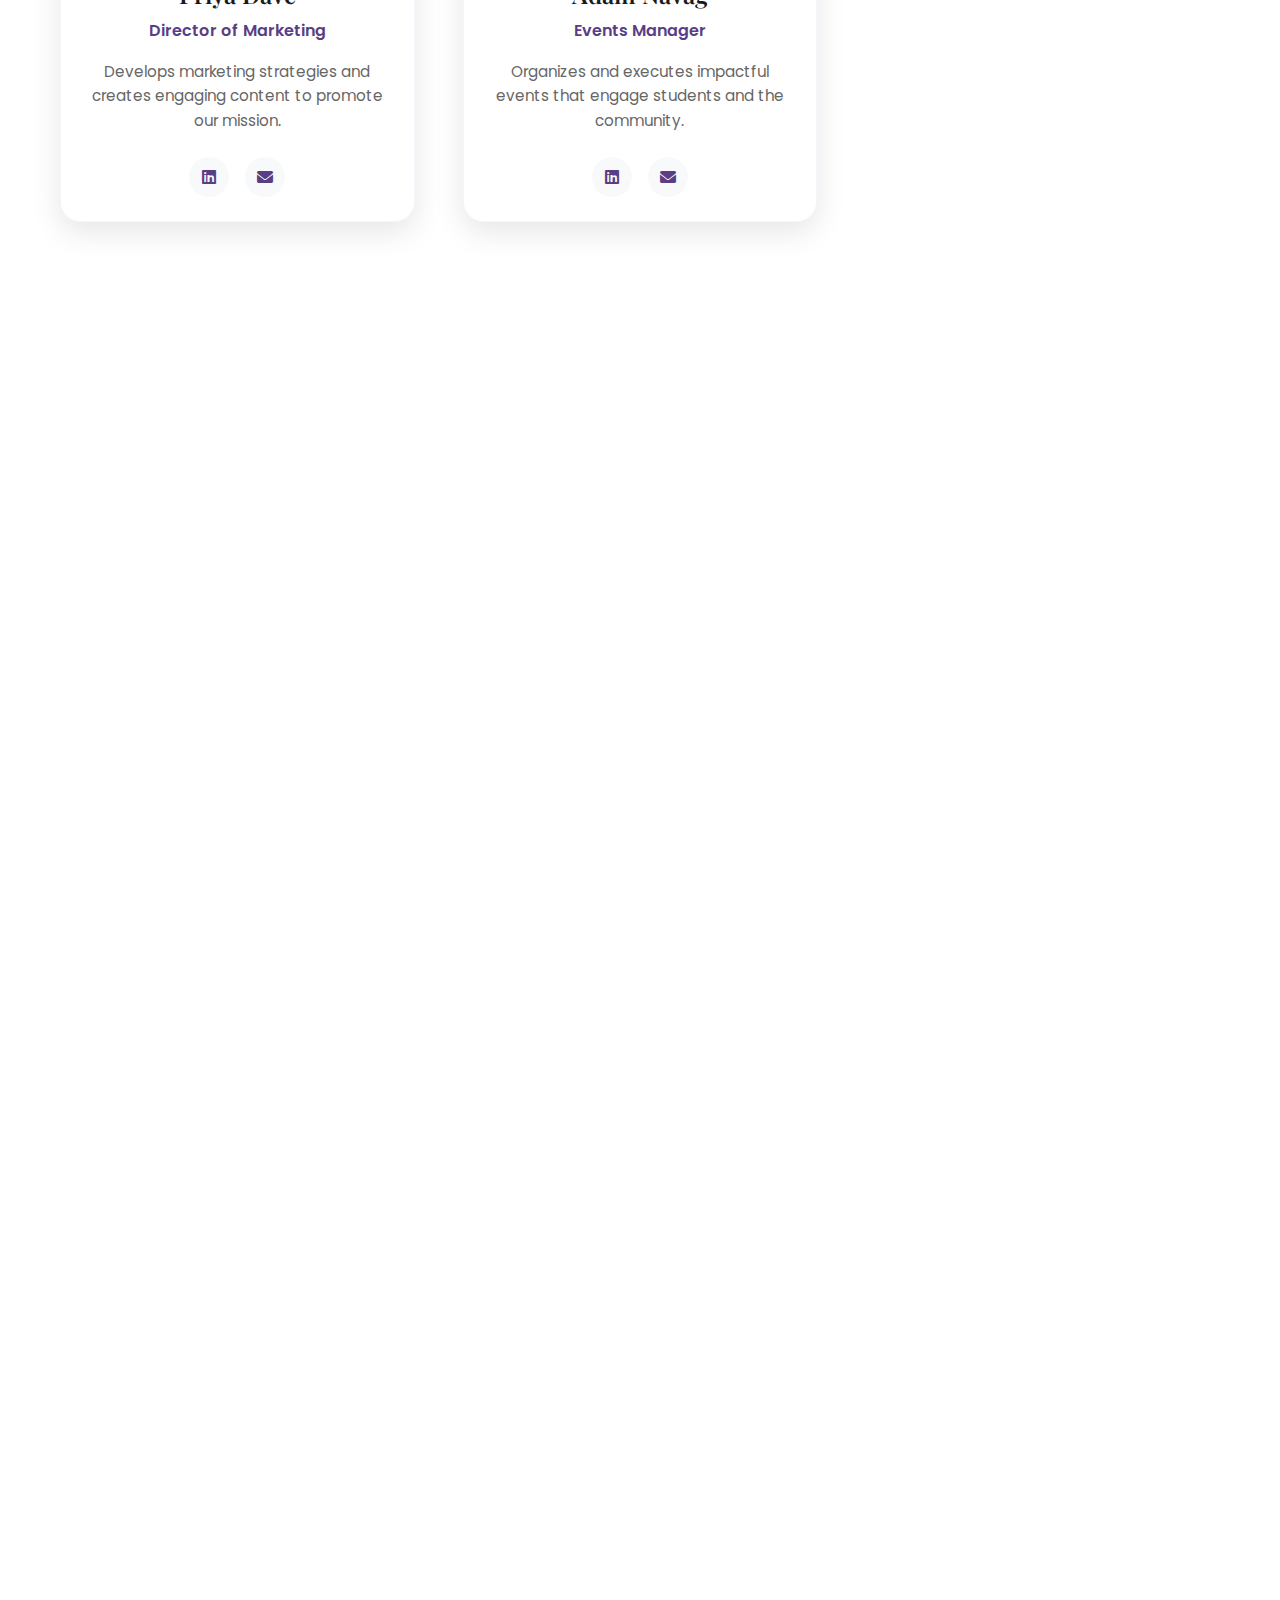
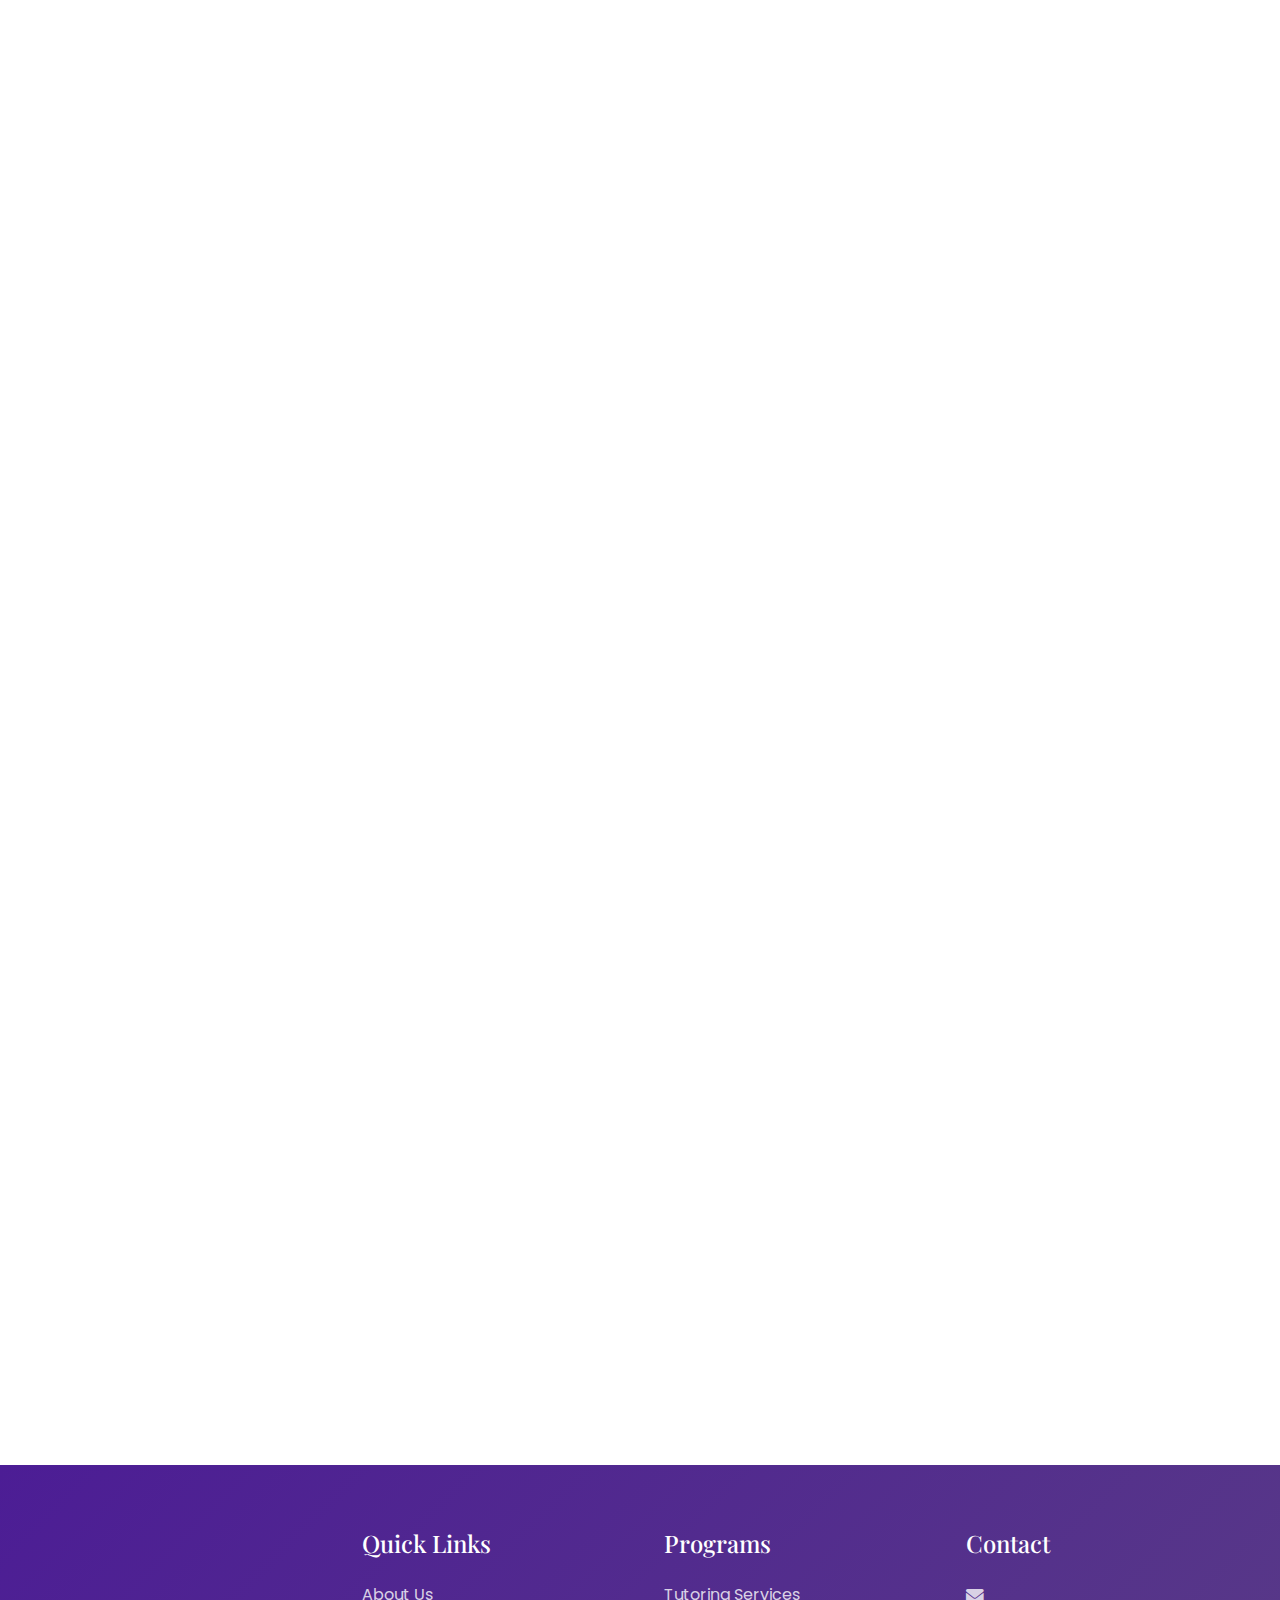
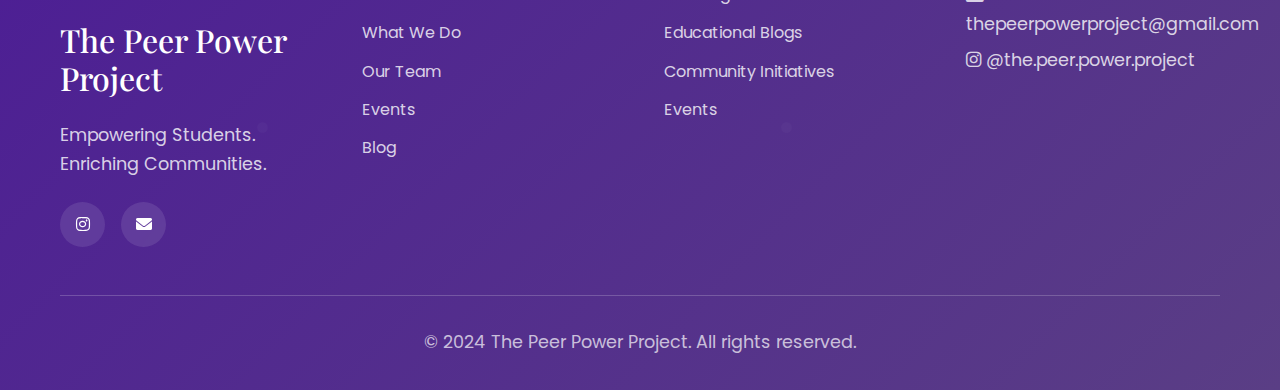
<file: team.html>
<!DOCTYPE html>
<html lang="en">
<head>
    <meta charset="UTF-8">
    <meta name="viewport" content="width=device-width, initial-scale=1.0">
    <title>Our Team - The Peer Power Project</title>
    <link rel="stylesheet" href="style.css">
    <link href="https://fonts.googleapis.com/css2?family=Playfair+Display:wght@400;500;600;700&family=Poppins:wght@300;400;500;600;700&display=swap" rel="stylesheet">
    <link rel="stylesheet" href="https://cdnjs.cloudflare.com/ajax/libs/font-awesome/6.0.0/css/all.min.css">
</head>
<body>
    <!-- Navigation -->
    <nav class="navbar">
        <div class="nav-container">
            <div class="nav-logo">
                <img src="PeerPowerProject.png" alt="The Peer Power Project Logo" class="logo-image">
                <h2>The Peer Power Project</h2>
            </div>
            <ul class="nav-menu">
                <li class="nav-item">
                    <a href="index.html" class="nav-link">Home</a>
                </li>
                <li class="nav-item">
                    <a href="about.html" class="nav-link">About Us</a>
                </li>
                <li class="nav-item">
                    <a href="team.html" class="nav-link active">Our Team</a>
                </li>
                <li class="nav-item">
                    <a href="programs.html" class="nav-link">What We Do</a>
                </li>
                <li class="nav-item">
                    <a href="events.html" class="nav-link">Events</a>
                </li>
                <li class="nav-item">
                    <a href="impact.html" class="nav-link">Impact</a>
                </li>
                <li class="nav-item">
                    <a href="blog.html" class="nav-link">Blog</a>
                </li>
                <li class="nav-item">
                    <a href="contact.html" class="nav-link">Contact</a>
                </li>
            </ul>
            <div class="hamburger">
                <span class="bar"></span>
                <span class="bar"></span>
                <span class="bar"></span>
            </div>
        </div>
    </nav>

    <!-- Page Header -->
    <section class="page-header">
        <div class="container">
            <h1>Our Team</h1>
            <p>Meet the passionate students driving change in our community through leadership, dedication, and a shared vision for educational empowerment.</p>
        </div>
    </section>

    <!-- Leadership Team -->
    <section class="team-section">
        <div class="container">
            <div class="section-header">
                <h2>Leadership Team</h2>
                <p>Our executive team leads with passion and dedication</p>
            </div>
            
            <div class="team-grid">
                <div class="team-card">
                    <div class="team-photo">
                        <img src="Images/abby-lee.jpg.JPG" alt="Abby Lee - President" class="team-img">
                    </div>
                    <div class="team-info">
                        <h3>Abby Lee</h3>
                        <p class="team-role">President</p>
                        <p class="team-bio">Leads strategic initiatives and fosters partnerships for student empowerment.</p>
                        <div class="team-social">
                            <a href="#"><i class="fab fa-linkedin"></i></a>
                            <a href="#"><i class="fas fa-envelope"></i></a>
                        </div>
                    </div>
                </div>
                
                <div class="team-card">
                    <div class="team-photo">
                        <img src="Images/sarina-eskandarian.jpg.JPG" alt="Sarina Eskandarian - Vice President" class="team-img">
                    </div>
                    <div class="team-info">
                        <h3>Sarina Eskandarian</h3>
                        <p class="team-role">Vice President</p>
                        <p class="team-bio">Ensures operational excellence and coordinates volunteer efforts for program success.</p>
                        <div class="team-social">
                            <a href="#"><i class="fab fa-linkedin"></i></a>
                            <a href="#"><i class="fas fa-envelope"></i></a>
                        </div>
                    </div>
                </div>
                
                <div class="team-card">
                    <div class="team-photo">
                        <img src="Images/keshav-suresh.jpg.jpg" alt="Keshav Suresh - Director of External Relations" class="team-img">
                    </div>
                    <div class="team-info">
                        <h3>Keshav Suresh</h3>
                        <p class="team-role">Director of External Relations</p>
                        <p class="team-bio">Builds partnerships with schools and community organizations to expand our reach.</p>
                        <div class="team-social">
                            <a href="#"><i class="fab fa-linkedin"></i></a>
                            <a href="#"><i class="fas fa-envelope"></i></a>
                        </div>
                    </div>
                </div>
                
                <div class="team-card">
                    <div class="team-photo">
                        <img src="Images/priya-dave.jpg.JPG" alt="Priya Dave - Director of Marketing" class="team-img">
                    </div>
                    <div class="team-info">
                        <h3>Priya Dave</h3>
                        <p class="team-role">Director of Marketing</p>
                        <p class="team-bio">Develops marketing strategies and creates engaging content to promote our mission.</p>
                        <div class="team-social">
                            <a href="#"><i class="fab fa-linkedin"></i></a>
                            <a href="#"><i class="fas fa-envelope"></i></a>
                        </div>
                    </div>
                </div>
                
                <div class="team-card">
                    <div class="team-photo">
                        <img src="Images/adam-navag.jpg.JPG" alt="Adam Navag - Events Manager" class="team-img">
                    </div>
                    <div class="team-info">
                        <h3>Adam Navag</h3>
                        <p class="team-role">Events Manager</p>
                        <p class="team-bio">Organizes and executes impactful events that engage students and the community.</p>
                        <div class="team-social">
                            <a href="#"><i class="fab fa-linkedin"></i></a>
                            <a href="#"><i class="fas fa-envelope"></i></a>
                        </div>
                    </div>
                </div>
            </div>
        </div>
    </section>

    <!-- Team Photo Gallery -->
    <section class="about-story">
        <div class="container">
            <div class="section-header">
                <h2 class="section-title">Our Team in Action</h2>
                <p class="section-subtitle">Behind the scenes of The Peer Power Project</p>
            </div>
            
            <div class="team-gallery">
                <div class="gallery-item">
                    <img src="Images/keshav-suresh.jpg.jpg" alt="Keshav Suresh - Behind the scenes" class="gallery-img">
                </div>
            </div>
        </div>
    </section>


    <!-- Join Our Team -->
    <section class="join-team-section">
        <div class="container">
            <div class="join-content">
                <h2>Join Our Team</h2>
                <p>We're always looking for passionate students who want to make a difference. Whether you're interested in tutoring, event planning, content creation, or community outreach, we have opportunities for you.</p>
                
                <div class="join-benefits">
                    <div class="benefit-item">
                        <i class="fas fa-star"></i>
                        <h4>Leadership Experience</h4>
                        <p>Develop valuable leadership and organizational skills</p>
                    </div>
                    
                    <div class="benefit-item">
                        <i class="fas fa-heart"></i>
                        <h4>Community Impact</h4>
                        <p>Make a real difference in your community</p>
                    </div>
                    
                    <div class="benefit-item">
                        <i class="fas fa-users"></i>
                        <h4>Networking</h4>
                        <p>Connect with like-minded students and community leaders</p>
                    </div>
                    
                    <div class="benefit-item">
                        <i class="fas fa-certificate"></i>
                        <h4>Recognition</h4>
                        <p>Earn volunteer hours and recognition for your contributions</p>
                    </div>
                </div>
                
                <div class="join-cta">
                    <a href="contact.html" class="btn btn-outline">Learn More</a>
                </div>
                
                <!-- Volunteer Application Form -->
                <div class="volunteer-form-container">
                    <h3>Apply to Join Our Team</h3>
                    <p>Fill out the form below to apply for a volunteer position with The Peer Power Project.</p>
                    
                    <iframe src="https://docs.google.com/forms/d/e/1FAIpQLSdaIhXsZ1NKsY-uhPbqK1oCbWW2qKZpzesqnNmBSewBVFKM1A/viewform?embedded=true" 
                            width="100%" 
                            height="800" 
                            frameborder="0" 
                            marginheight="0" 
                            marginwidth="0">
                        Loading…
                    </iframe>
                </div>
            </div>
        </div>
    </section>

    <!-- Footer -->
    <footer class="footer">
        <div class="container">
            <div class="footer-content">
                <div class="footer-section">
                    <div class="footer-logo">
                        <img src="PeerPowerProject.png" alt="The Peer Power Project Logo" class="footer-logo-image">
                    </div>
                    <h3>The Peer Power Project</h3>
                    <p>Empowering Students. Enriching Communities.</p>
                    <div class="social-links">
                        <a href="https://instagram.com/the.peer.power.project" target="_blank"><i class="fab fa-instagram"></i></a>
                        <a href="mailto:thepeerpowerproject@gmail.com"><i class="fas fa-envelope"></i></a>
                    </div>
                </div>
                
                <div class="footer-section">
                    <h4>Quick Links</h4>
                    <ul>
                        <li><a href="about.html">About Us</a></li>
                        <li><a href="programs.html">What We Do</a></li>
                        <li><a href="team.html">Our Team</a></li>
                        <li><a href="events.html">Events</a></li>
                        <li><a href="blog.html">Blog</a></li>
                    </ul>
                </div>
                
                <div class="footer-section">
                    <h4>Programs</h4>
                    <ul>
                        <li><a href="programs.html">Tutoring Services</a></li>
                        <li><a href="blog.html">Educational Blogs</a></li>
                        <li><a href="impact.html">Community Initiatives</a></li>
                        <li><a href="events.html">Events</a></li>
                    </ul>
                </div>
                
                <div class="footer-section">
                    <h4>Contact</h4>
                    <p><i class="fas fa-envelope"></i> thepeerpowerproject@gmail.com</p>
                    <p><i class="fab fa-instagram"></i> @the.peer.power.project</p>
                </div>
            </div>
            
            <div class="footer-bottom">
                <p>&copy; 2024 The Peer Power Project. All rights reserved.</p>
            </div>
        </div>
    </footer>

    <script src="script.js"></script>
</body>
</html>
</file>
<file: style.css>
/* Reset and Base Styles */
* {
    margin: 0;
    padding: 0;
    box-sizing: border-box;
}

html {
    scroll-behavior: smooth;
}

body {
    font-family: 'Poppins', sans-serif;
    line-height: 1.6;
    color: #333;
    background-color: #ffffff;
    overflow-x: hidden;
}

.container {
    max-width: 1200px;
    margin: 0 auto;
    padding: 0 20px;
}

/* Typography */
h1, h2, h3, h4, h5, h6 {
    font-family: 'Playfair Display', serif;
    font-weight: 600;
    line-height: 1.2;
    margin-bottom: 1rem;
}

h1 {
    font-size: 4rem;
    font-weight: 700;
    letter-spacing: -0.02em;
}

h2 {
    font-size: 3rem;
    font-weight: 600;
}

h3 {
    font-size: 2rem;
    font-weight: 500;
}

h4 {
    font-size: 1.5rem;
    font-weight: 500;
}

p {
    margin-bottom: 1rem;
    color: #666;
    font-size: 1.1rem;
    line-height: 1.7;
}

/* Color Variables */
:root {
    --primary-purple: #5A3E85;
    --secondary-lilac: #E6D9F5;
    --accent-purple: #8B5CF6;
    --light-purple: #F3F0FF;
    --dark-purple: #4C1D95;
    --soft-gray: #F8F9FA;
    --text-dark: #1A1A1A;
    --text-light: #666666;
    --white: #FFFFFF;
}

/* Buttons */
.btn {
    display: inline-block;
    padding: 16px 32px;
    border-radius: 50px;
    text-decoration: none;
    font-weight: 500;
    font-size: 1rem;
    transition: all 0.4s cubic-bezier(0.4, 0, 0.2, 1);
    border: none;
    cursor: pointer;
    position: relative;
    overflow: hidden;
    box-shadow: 0 4px 15px rgba(90, 62, 133, 0.2);
}

.btn::before {
    content: '';
    position: absolute;
    top: 0;
    left: -100%;
    width: 100%;
    height: 100%;
    background: linear-gradient(90deg, transparent, rgba(255, 255, 255, 0.2), transparent);
    transition: left 0.5s;
}

.btn:hover::before {
    left: 100%;
}

.btn-primary {
    background: linear-gradient(135deg, var(--primary-purple), var(--accent-purple));
    color: var(--white);
}

.btn-primary:hover {
    transform: translateY(-3px);
    box-shadow: 0 8px 25px rgba(90, 62, 133, 0.4);
}

.btn-secondary {
    background: linear-gradient(135deg, var(--accent-purple), var(--dark-purple));
    color: var(--white);
}

.btn-secondary:hover {
    transform: translateY(-3px);
    box-shadow: 0 8px 25px rgba(139, 92, 246, 0.4);
}

.btn-outline {
    background: transparent;
    color: var(--primary-purple);
    border: 2px solid var(--primary-purple);
}

.btn-outline:hover {
    background: var(--primary-purple);
    color: var(--white);
    transform: translateY(-3px);
}

/* Navigation */
.navbar {
    position: fixed;
    top: 0;
    width: 100%;
    background: rgba(255, 255, 255, 0.95);
    backdrop-filter: blur(20px);
    z-index: 1000;
    padding: 1rem 0;
    box-shadow: 0 2px 20px rgba(0, 0, 0, 0.1);
    transition: all 0.3s ease;
}

.nav-container {
    max-width: 1200px;
    margin: 0 auto;
    padding: 0 20px;
    display: flex;
    justify-content: space-between;
    align-items: center;
}

.nav-logo {
    display: flex;
    align-items: center;
    gap: 12px;
    flex-shrink: 0;
    margin-left: -100px;
}

.nav-logo .logo-image {
    height: 50px;
    width: auto;
    object-fit: contain;
    filter: drop-shadow(0 2px 4px rgba(0, 0, 0, 0.1));
    flex-shrink: 0;
}

.nav-logo h2 {
    font-family: 'Poppins', -apple-system, BlinkMacSystemFont, 'Segoe UI', Roboto, 'Helvetica Neue', Arial, sans-serif;
    color: var(--primary-purple);
    font-size: 1.8rem;
    margin: 0;
    font-weight: 400;
    letter-spacing: -0.01em;
    white-space: nowrap;
    line-height: 1;
}

.nav-menu {
    display: flex;
    list-style: none;
    gap: 2.5rem;
}

.nav-link {
    text-decoration: none;
    color: var(--text-dark);
    font-weight: 500;
    font-size: 0.95rem;
    transition: all 0.3s ease;
    position: relative;
    padding: 0.5rem 0;
}

.nav-link::after {
    content: '';
    position: absolute;
    bottom: 0;
    left: 0;
    width: 0;
    height: 2px;
    background: var(--primary-purple);
    transition: width 0.3s ease;
}

.nav-link:hover::after,
.nav-link.active::after {
    width: 100%;
}

.nav-link:hover,
.nav-link.active {
    color: var(--primary-purple);
}

.hamburger {
    display: none;
    flex-direction: column;
    cursor: pointer;
}

.bar {
    width: 25px;
    height: 3px;
    background-color: var(--primary-purple);
    margin: 3px 0;
    transition: 0.3s;
    border-radius: 2px;
}

/* Hero Section */
.hero {
    position: relative;
    min-height: 100vh;
    display: flex;
    align-items: center;
    justify-content: center;
    overflow: hidden;
}

.hero-background {
    position: absolute;
    top: 0;
    left: 0;
    width: 100%;
    height: 100%;
    z-index: -1;
}

.hero-gradient {
    width: 100%;
    height: 100%;
    background: linear-gradient(135deg, var(--primary-purple) 0%, var(--accent-purple) 50%, var(--dark-purple) 100%);
    position: relative;
}

.hero-gradient::before {
    content: '';
    position: absolute;
    top: 0;
    left: 0;
    width: 100%;
    height: 100%;
    background: url('data:image/svg+xml,<svg xmlns="http://www.w3.org/2000/svg" viewBox="0 0 100 100"><defs><pattern id="grain" width="100" height="100" patternUnits="userSpaceOnUse"><circle cx="50" cy="50" r="1" fill="rgba(255,255,255,0.1)"/></pattern></defs><rect width="100" height="100" fill="url(%23grain)"/></svg>');
    opacity: 0.3;
}

.hero-content {
    text-align: center;
    color: var(--white);
    max-width: 800px;
    padding: 0 20px;
    z-index: 2;
}



.hero-title {
    font-family: 'Poppins', -apple-system, BlinkMacSystemFont, 'Segoe UI', Roboto, 'Helvetica Neue', Arial, sans-serif;
    font-size: 4.5rem;
    font-weight: 400;
    margin-bottom: 1.5rem;
    letter-spacing: -0.01em;
    animation: fadeInUp 1s ease-out;
}

.hero-subtitle {
    font-size: 1.8rem;
    font-weight: 400;
    margin-bottom: 2rem;
    opacity: 0.9;
    animation: fadeInUp 1s ease-out 0.2s both;
    color: var(--white);
}

.hero-mission {
    font-size: 1.2rem;
    line-height: 1.8;
    margin-bottom: 3rem;
    opacity: 0.8;
    animation: fadeInUp 1s ease-out 0.4s both;
    color: var(--white);
}

.hero-buttons {
    display: flex;
    gap: 1.5rem;
    justify-content: center;
    flex-wrap: wrap;
    animation: fadeInUp 1s ease-out 0.6s both;
}

.hero-scroll {
    position: absolute;
    bottom: 2rem;
    left: 50%;
    transform: translateX(-50%);
    animation: bounce 2s infinite;
}

.scroll-indicator {
    display: flex;
    flex-direction: column;
    align-items: center;
    color: var(--white);
    opacity: 0.7;
    font-size: 0.9rem;
}

.scroll-indicator i {
    margin-top: 0.5rem;
    font-size: 1.2rem;
}

/* Section Styles */
section {
    padding: 100px 0;
}

.section-header {
    text-align: center;
    margin-bottom: 4rem;
}

.section-title {
    font-size: 3rem;
    color: var(--text-dark);
    margin-bottom: 1rem;
    position: relative;
}

.section-title::after {
    content: '';
    position: absolute;
    bottom: -10px;
    left: 50%;
    transform: translateX(-50%);
    width: 80px;
    height: 3px;
    background: linear-gradient(90deg, var(--primary-purple), var(--accent-purple));
    border-radius: 2px;
}

.section-subtitle {
    font-size: 1.3rem;
    color: var(--text-light);
    max-width: 600px;
    margin: 0 auto;
    line-height: 1.6;
}

/* Featured Programs */
.featured-programs {
    background: var(--soft-gray);
    position: relative;
}

.programs-grid {
    display: grid;
    grid-template-columns: repeat(auto-fit, minmax(350px, 1fr));
    gap: 2.5rem;
}

.program-card {
    background: var(--white);
    padding: 3rem 2.5rem;
    border-radius: 20px;
    text-align: center;
    transition: all 0.4s cubic-bezier(0.4, 0, 0.2, 1);
    box-shadow: 0 10px 30px rgba(0, 0, 0, 0.1);
    border: 1px solid rgba(230, 217, 245, 0.3);
    position: relative;
    overflow: hidden;
}

.program-card::before {
    content: '';
    position: absolute;
    top: 0;
    left: 0;
    width: 100%;
    height: 4px;
    background: linear-gradient(90deg, var(--primary-purple), var(--accent-purple));
    transform: scaleX(0);
    transition: transform 0.3s ease;
}

.program-card:hover::before {
    transform: scaleX(1);
}

.program-card:hover {
    transform: translateY(-10px);
    box-shadow: 0 20px 40px rgba(90, 62, 133, 0.15);
}

.program-icon {
    width: 80px;
    height: 80px;
    background: linear-gradient(135deg, var(--primary-purple), var(--accent-purple));
    border-radius: 50%;
    display: flex;
    align-items: center;
    justify-content: center;
    margin: 0 auto 2rem;
    color: var(--white);
    font-size: 2rem;
    transition: all 0.3s ease;
}

.program-card:hover .program-icon {
    transform: scale(1.1);
}

.program-card h3 {
    color: var(--text-dark);
    margin-bottom: 1rem;
    font-size: 1.5rem;
}

.program-card p {
    color: var(--text-light);
    margin-bottom: 2rem;
    line-height: 1.6;
}

.program-link {
    color: var(--primary-purple);
    text-decoration: none;
    font-weight: 600;
    transition: color 0.3s ease;
    position: relative;
}

.program-link::after {
    content: '→';
    margin-left: 0.5rem;
    transition: transform 0.3s ease;
}

.program-link:hover::after {
    transform: translateX(5px);
}

.program-link:hover {
    color: var(--accent-purple);
}

/* Impact Preview */
.impact-preview {
    background: var(--white);
    padding: 80px 0;
}

.impact-stats {
    display: grid;
    grid-template-columns: repeat(auto-fit, minmax(250px, 1fr));
    gap: 3rem;
}

.stat-item {
    text-align: center;
    padding: 2rem;
    transition: all 0.3s ease;
}

.stat-number {
    font-size: 4rem;
    font-weight: 700;
    color: var(--primary-purple);
    margin-bottom: 1rem;
    font-family: 'Playfair Display', serif;
    transition: all 0.3s ease;
}

.stat-item:hover .stat-number {
    transform: scale(1.1);
}

.stat-label {
    font-size: 1.3rem;
    font-weight: 600;
    color: var(--text-dark);
    margin-bottom: 0.5rem;
}

.stat-description {
    color: var(--text-light);
    font-size: 1rem;
}

/* Call to Action */
.cta-section {
    background: linear-gradient(135deg, var(--primary-purple), var(--accent-purple));
    color: var(--white);
    text-align: center;
    position: relative;
    overflow: hidden;
}

.cta-section::before {
    content: '';
    position: absolute;
    top: 0;
    left: 0;
    width: 100%;
    height: 100%;
    background: url('data:image/svg+xml,<svg xmlns="http://www.w3.org/2000/svg" viewBox="0 0 100 100"><defs><pattern id="grain" width="100" height="100" patternUnits="userSpaceOnUse"><circle cx="50" cy="50" r="1" fill="rgba(255,255,255,0.1)"/></pattern></defs><rect width="100" height="100" fill="url(%23grain)"/></svg>');
    opacity: 0.3;
}

.cta-content {
    position: relative;
    z-index: 2;
    max-width: 700px;
    margin: 0 auto;
}

.cta-content h2 {
    font-size: 3rem;
    margin-bottom: 1.5rem;
    color: var(--white);
}

.cta-content p {
    font-size: 1.2rem;
    margin-bottom: 2.5rem;
    opacity: 0.9;
    line-height: 1.6;
    color: var(--white);
}

.cta-buttons {
    display: flex;
    gap: 1.5rem;
    justify-content: center;
    flex-wrap: wrap;
}

/* Footer */
.footer {
    background: linear-gradient(135deg, var(--dark-purple), var(--primary-purple));
    color: var(--white);
    padding: 4rem 0 2rem;
    position: relative;
}

.footer::before {
    content: '';
    position: absolute;
    top: 0;
    left: 0;
    width: 100%;
    height: 100%;
    background: url('data:image/svg+xml,<svg xmlns="http://www.w3.org/2000/svg" viewBox="0 0 100 100"><defs><pattern id="grain" width="100" height="100" patternUnits="userSpaceOnUse"><circle cx="50" cy="50" r="1" fill="rgba(255,255,255,0.05)"/></pattern></defs><rect width="100" height="100" fill="url(%23grain)"/></svg>');
    opacity: 0.5;
}

.footer-content {
    position: relative;
    z-index: 2;
    display: grid;
    grid-template-columns: repeat(auto-fit, minmax(250px, 1fr));
    gap: 3rem;
    margin-bottom: 3rem;
}

.footer-logo {
    margin-bottom: 1.5rem;
}

.footer-logo-image {
    height: 60px;
    width: auto;
    object-fit: contain;
    filter: drop-shadow(0 2px 4px rgba(0, 0, 0, 0.1));
    opacity: 0.9;
}

.footer-section h3,
.footer-section h4 {
    color: var(--white);
    margin-bottom: 1.5rem;
    font-family: 'Playfair Display', serif;
}

.footer-section p {
    color: rgba(255, 255, 255, 0.8);
    margin-bottom: 0.5rem;
    line-height: 1.6;
}

.footer-section ul {
    list-style: none;
}

.footer-section ul li {
    margin-bottom: 0.8rem;
}

.footer-section ul li a {
    color: rgba(255, 255, 255, 0.8);
    text-decoration: none;
    transition: color 0.3s ease;
    line-height: 1.6;
}

.footer-section ul li a:hover {
    color: var(--secondary-lilac);
}

.social-links {
    display: flex;
    gap: 1rem;
    margin-top: 1.5rem;
}

.social-links a {
    width: 45px;
    height: 45px;
    background: rgba(255, 255, 255, 0.1);
    border-radius: 50%;
    display: flex;
    align-items: center;
    justify-content: center;
    color: var(--white);
    text-decoration: none;
    transition: all 0.3s ease;
    backdrop-filter: blur(10px);
}

.social-links a:hover {
    background: var(--secondary-lilac);
    color: var(--primary-purple);
    transform: translateY(-3px);
}

.footer-bottom {
    position: relative;
    z-index: 2;
    border-top: 1px solid rgba(255, 255, 255, 0.2);
    padding-top: 2rem;
    text-align: center;
}

.footer-bottom p {
    color: rgba(255, 255, 255, 0.7);
    margin: 0;
}

/* Animations */
@keyframes fadeInUp {
    from {
        opacity: 0;
        transform: translateY(30px);
    }
    to {
        opacity: 1;
        transform: translateY(0);
    }
}

@keyframes bounce {
    0%, 20%, 50%, 80%, 100% {
        transform: translateX(-50%) translateY(0);
    }
    40% {
        transform: translateX(-50%) translateY(-10px);
    }
    60% {
        transform: translateX(-50%) translateY(-5px);
    }
}

/* Responsive Design */
@media (max-width: 768px) {
    .hamburger {
        display: flex;
    }
    
    .nav-logo {
        gap: 10px;
    }
    
    .nav-logo .logo-image {
        height: 40px;
        flex-shrink: 0;
    }
    
    .nav-logo h2 {
        font-size: 1.5rem;
    }

    .nav-menu {
        position: fixed;
        left: -100%;
        top: 70px;
        flex-direction: column;
        background-color: var(--white);
        width: 100%;
        text-align: center;
        transition: 0.3s;
        box-shadow: 0 10px 27px rgba(0, 0, 0, 0.05);
        padding: 2rem 0;
        gap: 1.5rem;
    }

    .nav-menu.active {
        left: 0;
    }

    .hero-title {
        font-size: 3rem;
    }

    .hero-subtitle {
        font-size: 1.4rem;
    }

    .hero-buttons {
        flex-direction: column;
        align-items: center;
    }

    .btn {
        width: 100%;
        max-width: 300px;
    }

    .programs-grid {
        grid-template-columns: 1fr;
    }

    .impact-stats {
        grid-template-columns: repeat(2, 1fr);
        gap: 2rem;
    }

    .stat-number {
        font-size: 3rem;
    }

    .cta-content h2 {
        font-size: 2.5rem;
    }

    h1 {
        font-size: 3rem;
    }

    h2 {
        font-size: 2.5rem;
    }

    section {
        padding: 80px 0;
    }

    .difference-grid {
        grid-template-columns: 1fr;
    }

    .difference-item-centered {
        grid-column: 1;
    }
    
    .team-grid {
        grid-template-columns: 1fr;
    }
    
    .team-card {
        grid-column: 1 !important;
        grid-row: auto !important;
    }
}

@media (max-width: 1024px) and (min-width: 769px) {
    .difference-grid {
        grid-template-columns: repeat(3, 1fr);
    }

    .difference-item-centered {
        grid-column: 2;
    }
}

@media (max-width: 480px) {
    .container {
        padding: 0 15px;
    }
    
    .nav-logo {
        gap: 8px;
    }
    
    .nav-logo .logo-image {
        height: 35px;
        flex-shrink: 0;
    }
    
    .nav-logo h2 {
        font-size: 1.3rem;
    }

    .hero-title {
        font-size: 2.5rem;
    }

    .hero-subtitle {
        font-size: 1.2rem;
    }

    .program-card {
        padding: 2rem 1.5rem;
    }

    .impact-stats {
        grid-template-columns: 1fr;
    }

    .cta-content h2 {
        font-size: 2rem;
    }

    .footer-content {
        grid-template-columns: 1fr;
        gap: 2rem;
    }
    
    /* Contact page responsive */
    .contact-content {
        grid-template-columns: 1fr;
        gap: 3rem;
    }
    
    .form-row {
        grid-template-columns: 1fr;
    }
    
    .faq-grid {
        grid-template-columns: 1fr;
    }
    
    /* Image responsive */
    .story-img {
        width: 100%;
        max-width: 350px;
        height: 250px;
    }
    
    .team-gallery {
        grid-template-columns: repeat(2, 1fr);
        gap: 1.5rem;
    }
    
    .gallery-img {
        height: 200px;
    }
    
    /* About page responsive */
    .story-content {
        grid-template-columns: 1fr;
        gap: 3rem;
    }
    
    .image-placeholder {
        width: 100%;
        max-width: 400px;
        height: 250px;
    }
    
    /* Team page responsive */
    .team-grid {
        grid-template-columns: 1fr;
    }
    
    .volunteer-cards {
        grid-template-columns: 1fr;
    }
    
    .join-benefits {
        grid-template-columns: 1fr;
    }
}

/* Scroll Animations */
.fade-in {
    opacity: 0;
    transform: translateY(30px);
    transition: all 0.8s cubic-bezier(0.4, 0, 0.2, 1);
}

.fade-in.visible {
    opacity: 1;
    transform: translateY(0);
}

/* Smooth scrolling for anchor links */
html {
    scroll-padding-top: 80px;
}

/* Page Header */
.page-header {
    background: linear-gradient(135deg, var(--primary-purple), var(--accent-purple));
    color: var(--white);
    text-align: center;
    padding: 120px 0 80px;
    position: relative;
    overflow: hidden;
}

.page-header::before {
    content: '';
    position: absolute;
    top: 0;
    left: 0;
    width: 100%;
    height: 100%;
    background: url('data:image/svg+xml,<svg xmlns="http://www.w3.org/2000/svg" viewBox="0 0 100 100"><defs><pattern id="grain" width="100" height="100" patternUnits="userSpaceOnUse"><circle cx="50" cy="50" r="1" fill="rgba(255,255,255,0.1)"/></pattern></defs><rect width="100" height="100" fill="url(%23grain)"/></svg>');
    opacity: 0.3;
}

.page-header .container {
    position: relative;
    z-index: 2;
}

.page-header h1 {
    font-size: 4rem;
    margin-bottom: 1rem;
    color: var(--white);
}

.page-header p {
    font-size: 1.3rem;
    opacity: 0.9;
    max-width: 600px;
    margin: 0 auto;
    line-height: 1.6;
    color: var(--white);
}

/* About Story Section */
.about-story {
    background: var(--white);
    padding: 100px 0;
}

.story-content {
    display: grid;
    grid-template-columns: 1fr 1fr;
    gap: 4rem;
    align-items: center;
}

.story-text h2 {
    color: var(--primary-purple);
    margin-bottom: 2rem;
    font-size: 2.5rem;
}

.story-text p {
    font-size: 1.1rem;
    line-height: 1.8;
    margin-bottom: 1.5rem;
    color: var(--text-light);
}

.story-image {
    display: flex;
    justify-content: center;
    align-items: center;
}

.image-placeholder {
    width: 400px;
    height: 300px;
    background: linear-gradient(135deg, var(--primary-purple), var(--accent-purple));
    border-radius: 20px;
    display: flex;
    flex-direction: column;
    justify-content: center;
    align-items: center;
    color: var(--white);
    font-size: 3rem;
    box-shadow: 0 20px 40px rgba(90, 62, 133, 0.3);
}

.image-placeholder p {
    margin-top: 1rem;
    font-size: 1.2rem;
    color: var(--white);
}

.story-img {
    width: 400px;
    height: 300px;
    object-fit: contain;
    border-radius: 20px;
    box-shadow: 0 20px 40px rgba(90, 62, 133, 0.3);
    transition: all 0.3s ease;
    background: var(--white);
    padding: 20px;
}

.story-img:hover {
    transform: translateY(-5px);
    box-shadow: 0 25px 50px rgba(90, 62, 133, 0.4);
}

.event-img {
    width: 100%;
    height: 200px;
    object-fit: cover;
    border-radius: 12px;
    margin: 1rem 0;
    transition: all 0.3s ease;
}

.event-img:hover {
    transform: scale(1.02);
}

.impact-img {
    width: 100%;
    height: 200px;
    object-fit: cover;
    border-radius: 12px;
    margin: 1rem 0;
    transition: all 0.3s ease;
}

.impact-img:hover {
    transform: scale(1.02);
}

.team-gallery {
    display: grid;
    grid-template-columns: repeat(auto-fit, minmax(250px, 1fr));
    gap: 2rem;
    margin-top: 3rem;
}

.gallery-item {
    position: relative;
    overflow: hidden;
    border-radius: 16px;
    box-shadow: 0 10px 30px rgba(0, 0, 0, 0.1);
    transition: all 0.3s ease;
}

.gallery-item:hover {
    transform: translateY(-5px);
    box-shadow: 0 20px 40px rgba(90, 62, 133, 0.2);
}

.gallery-img {
    width: 100%;
    height: 250px;
    object-fit: cover;
    transition: all 0.3s ease;
}

.gallery-item:hover .gallery-img {
    transform: scale(1.05);
}

/* Values Section */
.values-section {
    background: var(--soft-gray);
    padding: 100px 0;
}

.values-grid {
    display: grid;
    grid-template-columns: repeat(auto-fit, minmax(350px, 1fr));
    gap: 3rem;
}

/* How Our Programs Work - Custom Grid Layout */
.how-it-works-grid {
    grid-template-columns: repeat(2, 1fr);
    grid-template-rows: auto auto;
}

.how-it-works-grid .value-card:nth-child(1) {
    grid-column: 1;
    grid-row: 1;
}

.how-it-works-grid .value-card:nth-child(2) {
    grid-column: 2;
    grid-row: 1;
}

.how-it-works-grid .track-progress-card {
    grid-column: 2;
    grid-row: 2;
}

.how-it-works-grid .value-card:nth-child(4) {
    grid-column: 1;
    grid-row: 2;
}

@media (max-width: 768px) {
    .how-it-works-grid {
        grid-template-columns: 1fr;
        grid-template-rows: auto;
    }
    
    .how-it-works-grid .value-card:nth-child(1),
    .how-it-works-grid .value-card:nth-child(2),
    .how-it-works-grid .track-progress-card,
    .how-it-works-grid .value-card:nth-child(4) {
        grid-column: 1;
        grid-row: auto;
    }
}

.value-card {
    background: var(--white);
    padding: 3rem 2.5rem;
    border-radius: 20px;
    text-align: center;
    transition: all 0.4s cubic-bezier(0.4, 0, 0.2, 1);
    box-shadow: 0 10px 30px rgba(0, 0, 0, 0.1);
    border: 1px solid rgba(230, 217, 245, 0.3);
    position: relative;
    overflow: hidden;
}

.value-card::before {
    content: '';
    position: absolute;
    top: 0;
    left: 0;
    width: 100%;
    height: 4px;
    background: linear-gradient(90deg, var(--primary-purple), var(--accent-purple));
    transform: scaleX(0);
    transition: transform 0.3s ease;
}

.value-card:hover::before {
    transform: scaleX(1);
}

.value-card:hover {
    transform: translateY(-10px);
    box-shadow: 0 20px 40px rgba(90, 62, 133, 0.15);
}

.value-icon {
    width: 80px;
    height: 80px;
    background: linear-gradient(135deg, var(--primary-purple), var(--accent-purple));
    border-radius: 50%;
    display: flex;
    align-items: center;
    justify-content: center;
    margin: 0 auto 2rem;
    color: var(--white);
    font-size: 2rem;
    transition: all 0.3s ease;
}

.value-card:hover .value-icon {
    transform: scale(1.1);
}

.value-card h3 {
    color: var(--text-dark);
    margin-bottom: 1.5rem;
    font-size: 1.8rem;
}

.value-card p {
    color: var(--text-light);
    line-height: 1.6;
    margin-bottom: 1.5rem;
}

.value-card ul {
    list-style: none;
    text-align: left;
    padding-left: 0;
}

.value-card li {
    padding: 0.5rem 0;
    color: var(--text-light);
    position: relative;
    padding-left: 1.5rem;
    line-height: 1.6;
}

.value-card li:before {
    content: "•";
    color: var(--primary-purple);
    font-weight: bold;
    position: absolute;
    left: 0;
}

/* Difference Section */
.difference-section {
    background: var(--white);
    padding: 100px 0;
}

.difference-grid {
    display: grid;
    grid-template-columns: repeat(3, 1fr);
    gap: 3rem;
    margin-top: 4rem;
}

.difference-item-centered {
    grid-column: 2;
}

.difference-item {
    text-align: center;
    padding: 2rem;
    transition: all 0.3s ease;
}

.difference-icon {
    width: 70px;
    height: 70px;
    background: linear-gradient(135deg, var(--primary-purple), var(--accent-purple));
    border-radius: 50%;
    display: flex;
    align-items: center;
    justify-content: center;
    margin: 0 auto 1.5rem;
    color: var(--white);
    font-size: 1.8rem;
    transition: all 0.3s ease;
}

.difference-item:hover .difference-icon {
    transform: scale(1.1);
}

.difference-item h3 {
    color: var(--text-dark);
    margin-bottom: 1rem;
    font-size: 1.5rem;
}

.difference-item p {
    color: var(--text-light);
    line-height: 1.6;
}

/* Team Section */
.team-section {
    background: var(--white);
    padding: 100px 0;
}

.team-grid {
    display: grid;
    grid-template-columns: repeat(3, 1fr);
    gap: 3rem;
}

.team-card {
    background: var(--white);
    padding: 1.5rem 1.5rem;
    border-radius: 20px;
    text-align: center;
    transition: all 0.4s cubic-bezier(0.4, 0, 0.2, 1);
    box-shadow: 0 10px 30px rgba(0, 0, 0, 0.1);
    border: 1px solid rgba(230, 217, 245, 0.3);
    position: relative;
    overflow: hidden;
    display: flex;
    flex-direction: column;
    align-items: center;
}

.team-card::before {
    content: '';
    position: absolute;
    top: 0;
    left: 0;
    width: 100%;
    height: 4px;
    background: linear-gradient(90deg, var(--primary-purple), var(--accent-purple));
    transform: scaleX(0);
    transition: transform 0.3s ease;
}

.team-card:hover::before {
    transform: scaleX(1);
}

.team-card:hover {
    transform: translateY(-10px);
    box-shadow: 0 20px 40px rgba(90, 62, 133, 0.15);
}

.team-photo {
    width: 200px;
    height: 250px;
    background: var(--white);
    border-radius: 12px;
    display: flex;
    align-items: center;
    justify-content: center;
    margin: 0 auto 1.5rem;
    color: var(--white);
    font-size: 3rem;
    transition: all 0.3s ease;
    overflow: hidden;
    box-shadow: 0 8px 25px rgba(0, 0, 0, 0.1);
    border: 2px solid rgba(230, 217, 245, 0.3);
}

.team-img {
    width: 100%;
    height: 100%;
    object-fit: contain;
    border-radius: 10px;
    transition: all 0.3s ease;
}

.team-card:hover .team-photo {
    transform: scale(1.1);
}

.team-info {
    width: 100%;
    margin-top: 1rem;
}

.team-info h3 {
    color: var(--text-dark);
    margin-bottom: 0.5rem;
    font-size: 1.5rem;
    font-weight: 600;
}

.team-role {
    color: var(--primary-purple);
    font-weight: 600;
    margin-bottom: 1rem;
    font-size: 1rem;
}

.team-bio {
    color: var(--text-light);
    line-height: 1.6;
    margin-bottom: 1.5rem;
    font-size: 0.95rem;
}

.team-social {
    display: flex;
    gap: 1rem;
    justify-content: center;
}

.team-social a {
    width: 40px;
    height: 40px;
    background: var(--soft-gray);
    border-radius: 50%;
    display: flex;
    align-items: center;
    justify-content: center;
    color: var(--primary-purple);
    text-decoration: none;
    transition: all 0.3s ease;
}

.team-social a:hover {
    background: var(--primary-purple);
    color: var(--white);
    transform: translateY(-3px);
}

/* Volunteer Section */
.volunteer-section {
    background: var(--soft-gray);
    padding: 100px 0;
}

.volunteer-grid {
    display: grid;
    gap: 4rem;
}

.volunteer-category h3 {
    color: var(--primary-purple);
    text-align: center;
    margin-bottom: 2rem;
    font-size: 2rem;
}

.volunteer-cards {
    display: grid;
    grid-template-columns: repeat(auto-fit, minmax(300px, 1fr));
    gap: 2rem;
}

.volunteer-card {
    background: var(--white);
    padding: 2.5rem 2rem;
    border-radius: 16px;
    text-align: center;
    transition: all 0.3s ease;
    box-shadow: 0 8px 25px rgba(0, 0, 0, 0.1);
    border: 1px solid rgba(230, 217, 245, 0.3);
}

.volunteer-card:hover {
    transform: translateY(-5px);
    box-shadow: 0 15px 35px rgba(90, 62, 133, 0.15);
}

.volunteer-photo {
    width: 80px;
    height: 80px;
    background: linear-gradient(135deg, var(--primary-purple), var(--accent-purple));
    border-radius: 50%;
    display: flex;
    align-items: center;
    justify-content: center;
    margin: 0 auto 1.5rem;
    color: var(--white);
    font-size: 2rem;
    transition: all 0.3s ease;
}

.volunteer-card:hover .volunteer-photo {
    transform: scale(1.1);
}

.volunteer-card h4 {
    color: var(--text-dark);
    margin-bottom: 1rem;
    font-size: 1.3rem;
}

.volunteer-card p {
    color: var(--text-light);
    line-height: 1.6;
}

/* Join Team Section */
.join-team-section {
    background: var(--white);
    padding: 100px 0;
}

/* Volunteer Form Container */
.volunteer-form-container {
    margin-top: 3rem;
    padding: 2rem;
    background: var(--soft-gray);
    border-radius: 20px;
    box-shadow: 0 10px 30px rgba(0, 0, 0, 0.1);
    border: 1px solid rgba(230, 217, 245, 0.3);
}

.volunteer-form-container h3 {
    color: var(--primary-purple);
    margin-bottom: 1rem;
    font-size: 2rem;
    text-align: center;
}

.volunteer-form-container p {
    color: var(--text-light);
    text-align: center;
    margin-bottom: 2rem;
    font-size: 1.1rem;
}

.volunteer-form-container iframe {
    border-radius: 12px;
    box-shadow: 0 5px 15px rgba(0, 0, 0, 0.1);
}

.join-content {
    text-align: center;
    max-width: 800px;
    margin: 0 auto;
}

.join-content h2 {
    color: var(--text-dark);
    margin-bottom: 1.5rem;
    font-size: 2.5rem;
}

.join-content p {
    color: var(--text-light);
    font-size: 1.2rem;
    line-height: 1.6;
    margin-bottom: 3rem;
}

.join-benefits {
    display: grid;
    grid-template-columns: repeat(auto-fit, minmax(250px, 1fr));
    gap: 2rem;
    margin-bottom: 3rem;
}

.benefit-item {
    text-align: center;
    padding: 2rem;
}

.benefit-item i {
    font-size: 2.5rem;
    color: var(--primary-purple);
    margin-bottom: 1rem;
}

.benefit-item h4 {
    color: var(--text-dark);
    margin-bottom: 1rem;
    font-size: 1.3rem;
}

.benefit-item p {
    color: var(--text-light);
    line-height: 1.6;
    margin: 0;
}

.join-cta {
    display: flex;
    gap: 1.5rem;
    justify-content: center;
    flex-wrap: wrap;
}

/* Contact Section */
.contact-section {
    background: var(--white);
    padding: 100px 0;
}

.contact-content {
    display: grid;
    grid-template-columns: 1fr 1fr;
    gap: 4rem;
    align-items: start;
}

.contact-info h2 {
    color: var(--primary-purple);
    margin-bottom: 1.5rem;
    font-size: 2.5rem;
}

.contact-info p {
    color: var(--text-light);
    font-size: 1.1rem;
    line-height: 1.6;
    margin-bottom: 3rem;
}

.contact-methods {
    display: grid;
    gap: 2rem;
}

.contact-method {
    display: flex;
    align-items: flex-start;
    gap: 1.5rem;
    padding: 2rem;
    background: var(--soft-gray);
    border-radius: 16px;
    transition: all 0.3s ease;
}

.contact-method:hover {
    transform: translateY(-5px);
    box-shadow: 0 10px 30px rgba(90, 62, 133, 0.1);
}

.contact-icon {
    width: 60px;
    height: 60px;
    background: linear-gradient(135deg, var(--primary-purple), var(--accent-purple));
    border-radius: 50%;
    display: flex;
    align-items: center;
    justify-content: center;
    color: var(--white);
    font-size: 1.5rem;
    flex-shrink: 0;
}

.contact-details h4 {
    color: var(--text-dark);
    margin-bottom: 0.5rem;
    font-size: 1.2rem;
}

.contact-details p {
    color: var(--primary-purple);
    font-weight: 600;
    margin-bottom: 0.5rem;
}

.contact-details p a {
    color: var(--primary-purple);
    text-decoration: none;
    transition: color 0.3s ease;
}

.contact-details p a:hover {
    color: var(--accent-purple);
}

.contact-details span {
    color: var(--text-light);
    font-size: 0.9rem;
}

/* Contact Form */
.contact-form-container {
    background: var(--soft-gray);
    padding: 3rem;
    border-radius: 20px;
    box-shadow: 0 10px 30px rgba(0, 0, 0, 0.1);
}

.contact-form-container h2 {
    color: var(--primary-purple);
    margin-bottom: 2rem;
    font-size: 2rem;
}

.contact-form {
    display: grid;
    gap: 1.5rem;
}

.form-row {
    display: grid;
    grid-template-columns: 1fr 1fr;
    gap: 1.5rem;
}

.form-group {
    display: flex;
    flex-direction: column;
}

.form-group label {
    color: var(--text-dark);
    font-weight: 600;
    margin-bottom: 0.5rem;
    font-size: 0.95rem;
}

.form-group input,
.form-group select,
.form-group textarea {
    padding: 1rem;
    border: 2px solid rgba(230, 217, 245, 0.5);
    border-radius: 12px;
    font-size: 1rem;
    font-family: 'Poppins', sans-serif;
    transition: all 0.3s ease;
    background: var(--white);
}

.form-group input:focus,
.form-group select:focus,
.form-group textarea:focus {
    outline: none;
    border-color: var(--primary-purple);
    box-shadow: 0 0 0 3px rgba(90, 62, 133, 0.1);
}

.form-group textarea {
    resize: vertical;
    min-height: 120px;
}

.contact-form .btn {
    display: flex;
    align-items: center;
    justify-content: center;
    gap: 0.5rem;
    padding: 1rem 2rem;
    font-size: 1.1rem;
    font-weight: 600;
}

.contact-form .btn:disabled {
    opacity: 0.7;
    cursor: not-allowed;
    transform: none;
}

.form-group input.error,
.form-group select.error,
.form-group textarea.error {
    border-color: #e74c3c;
    box-shadow: 0 0 0 3px rgba(231, 76, 60, 0.1);
}

.form-message {
    padding: 1rem;
    border-radius: 12px;
    margin-bottom: 1.5rem;
    animation: slideIn 0.3s ease;
}

.form-message.success {
    background: linear-gradient(135deg, #d4edda, #c3e6cb);
    border: 1px solid #c3e6cb;
    color: #155724;
}

.form-message.error {
    background: linear-gradient(135deg, #f8d7da, #f5c6cb);
    border: 1px solid #f5c6cb;
    color: #721c24;
}

.message-content {
    display: flex;
    align-items: center;
    gap: 0.5rem;
}

.message-content i {
    font-size: 1.2rem;
}

@keyframes slideIn {
    from {
        opacity: 0;
        transform: translateY(-10px);
    }
    to {
        opacity: 1;
        transform: translateY(0);
    }
}

/* FAQ Section */
.faq-section {
    background: var(--soft-gray);
    padding: 100px 0;
}

.faq-grid {
    display: grid;
    grid-template-columns: repeat(auto-fit, minmax(400px, 1fr));
    gap: 2rem;
    margin-top: 4rem;
}

.faq-item {
    background: var(--white);
    padding: 2.5rem;
    border-radius: 16px;
    box-shadow: 0 8px 25px rgba(0, 0, 0, 0.1);
    transition: all 0.3s ease;
    border: 1px solid rgba(230, 217, 245, 0.3);
}

.faq-item:hover {
    transform: translateY(-5px);
    box-shadow: 0 15px 35px rgba(90, 62, 133, 0.15);
}

.faq-item h3 {
    color: var(--primary-purple);
    margin-bottom: 1rem;
    font-size: 1.3rem;
}

.faq-item p {
    color: var(--text-light);
    line-height: 1.6;
    margin: 0;
}

/* Event Details */
.event-details {
    background: var(--soft-gray);
    padding: 1.5rem;
    border-radius: 12px;
    margin: 1.5rem 0;
    border-left: 4px solid var(--primary-purple);
}

.event-details p {
    margin-bottom: 0.5rem;
    color: var(--text-dark);
    font-size: 0.95rem;
}

.event-details p:last-child {
    margin-bottom: 0;
}

/* Impact Details */
.impact-details {
    background: var(--soft-gray);
    padding: 1.5rem;
    border-radius: 12px;
    margin: 1.5rem 0;
    border-left: 4px solid var(--primary-purple);
}

.impact-details p {
    margin-bottom: 0.5rem;
    color: var(--text-dark);
    font-size: 0.95rem;
}

.impact-details p:last-child {
    margin-bottom: 0;
}

/* Blog Meta */
.blog-meta {
    background: var(--soft-gray);
    padding: 1.5rem;
    border-radius: 12px;
    margin: 1.5rem 0;
    border-left: 4px solid var(--primary-purple);
}

.blog-meta p {
    margin-bottom: 0.5rem;
    color: var(--text-dark);
    font-size: 0.95rem;
}

.blog-meta p:last-child {
    margin-bottom: 0;
}

/* Future Goals */
.future-goals {
    display: grid;
    grid-template-columns: repeat(auto-fit, minmax(300px, 1fr));
    gap: 2rem;
    margin: 3rem 0;
}

.goal-item {
    background: rgba(255, 255, 255, 0.1);
    padding: 2rem;
    border-radius: 16px;
    text-align: center;
    backdrop-filter: blur(10px);
    border: 1px solid rgba(255, 255, 255, 0.2);
}

.goal-item h3 {
    color: var(--white);
    margin-bottom: 1rem;
    font-size: 1.3rem;
}

.goal-item p {
    color: rgba(255, 255, 255, 0.9);
    margin: 0;
    line-height: 1.6;
}

/* Loading animation */
.loading {
    opacity: 0;
    transition: opacity 0.5s ease;
}

.loaded {
    opacity: 1;
}
</file>
